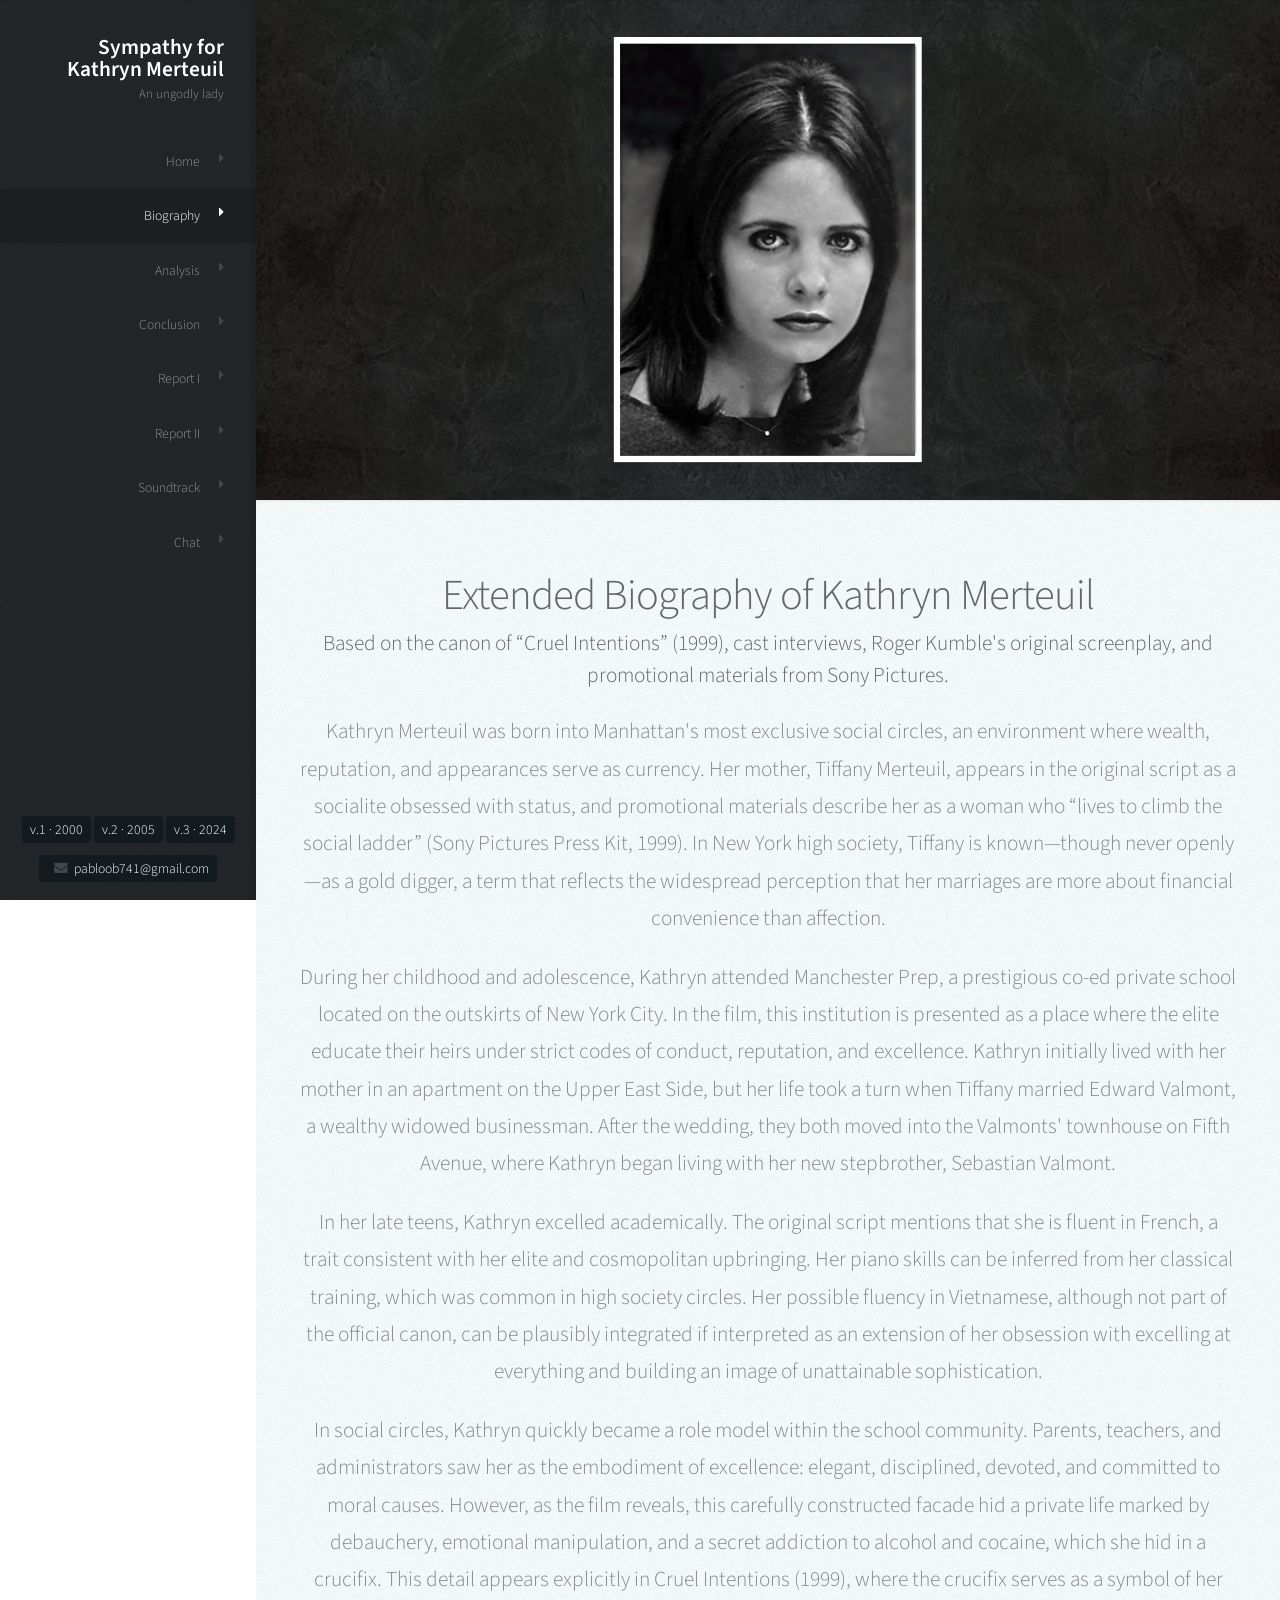
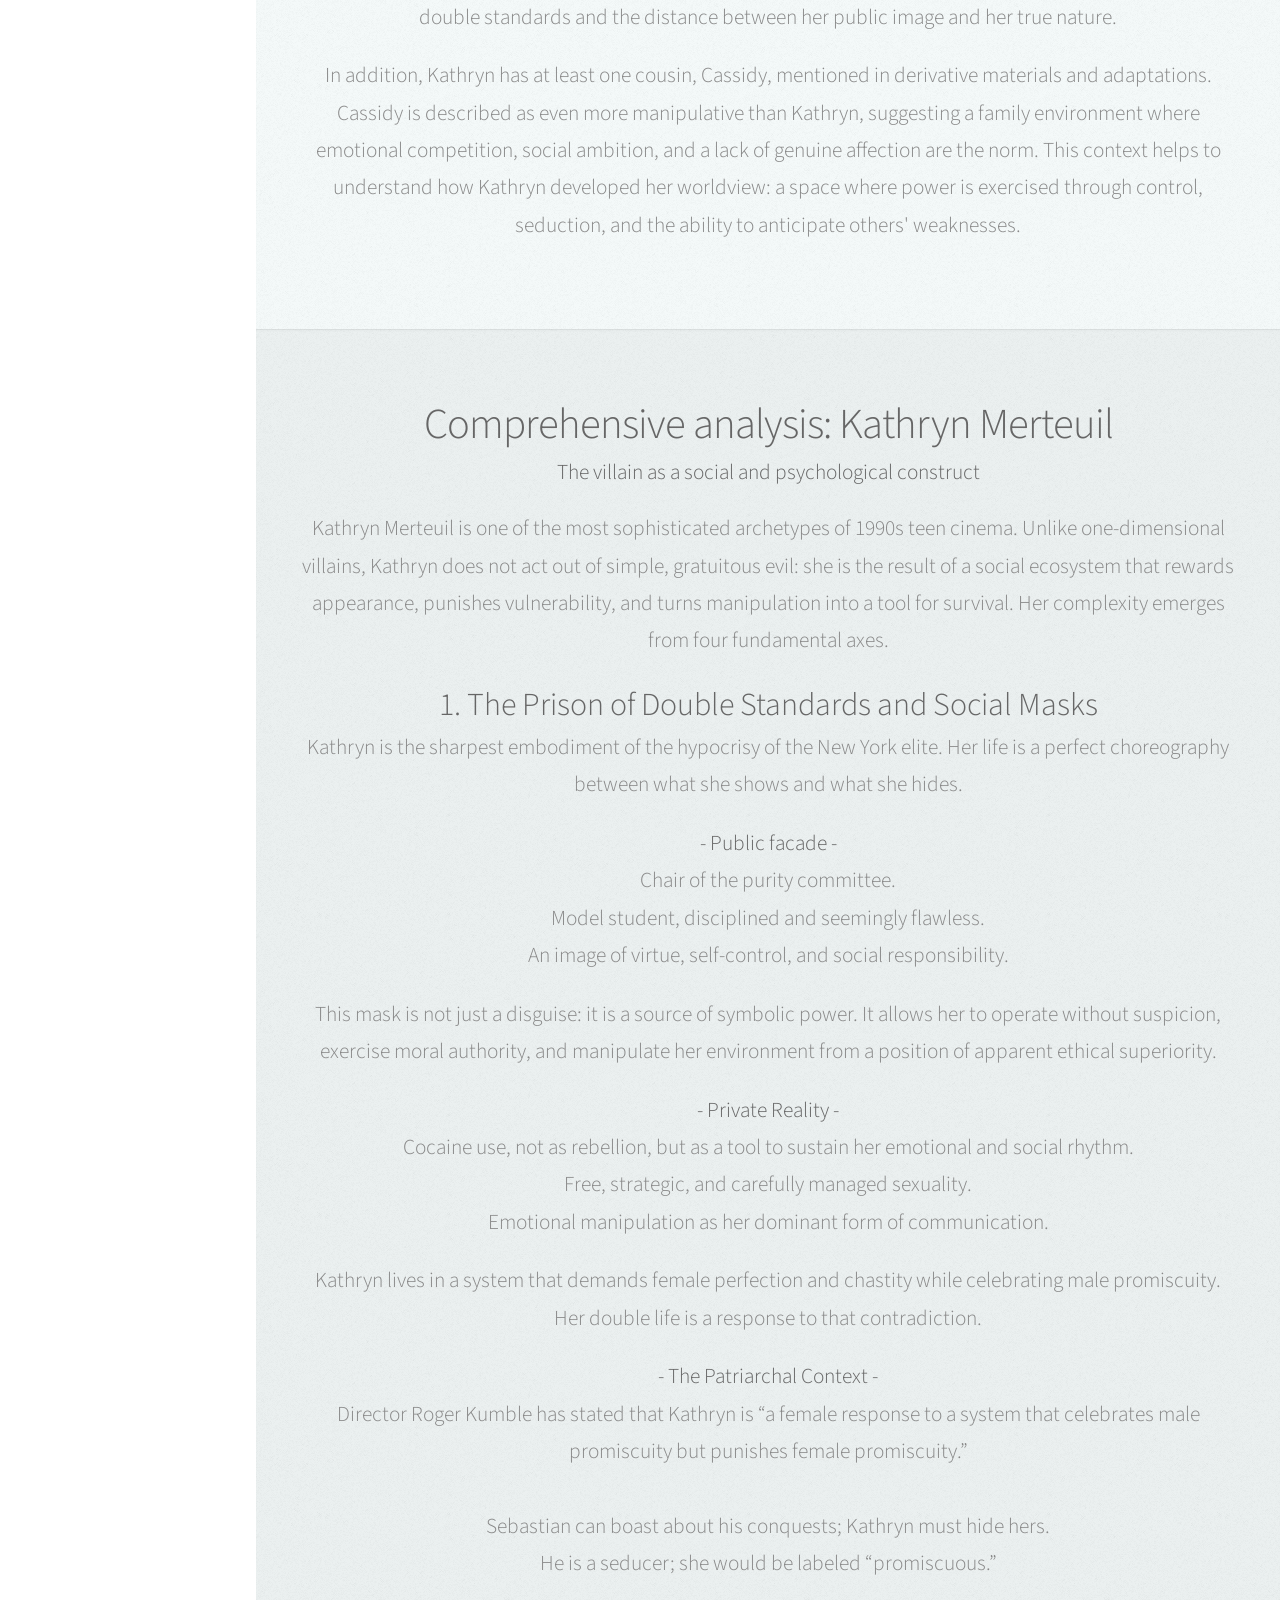
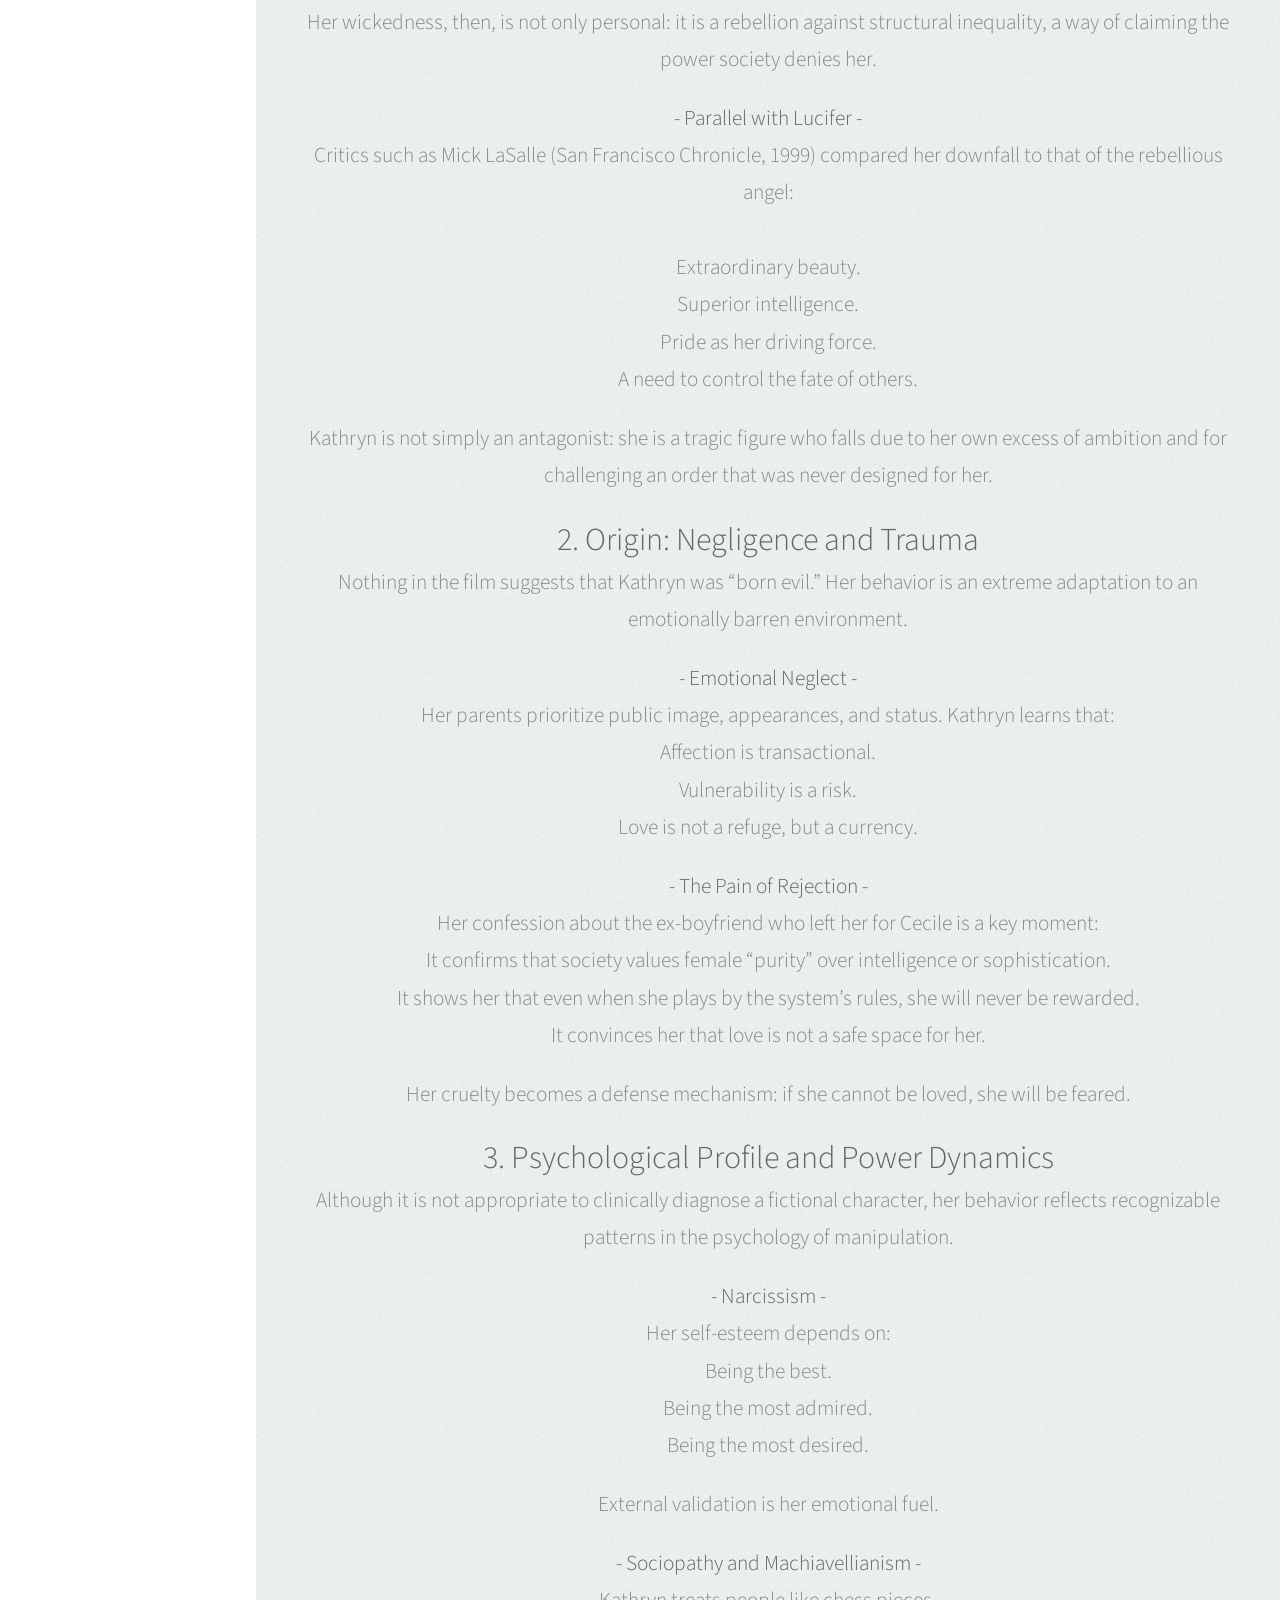
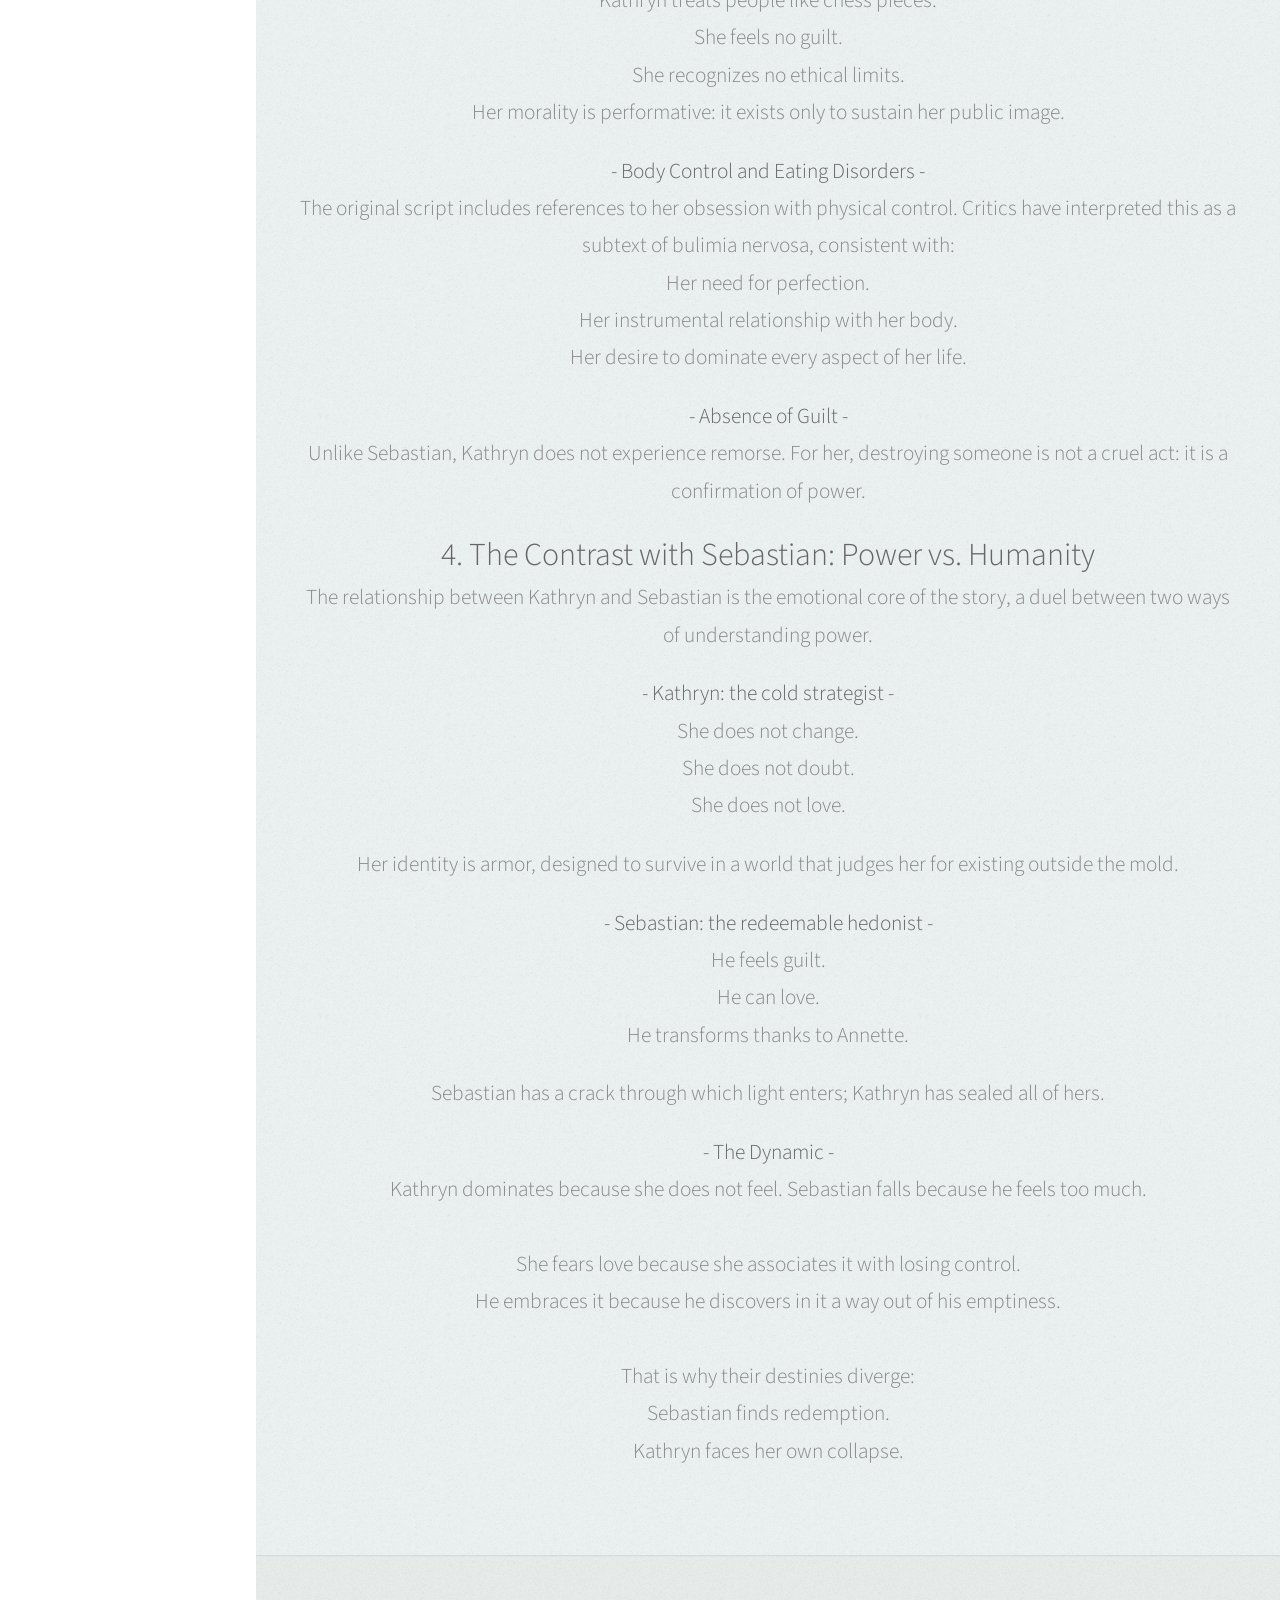
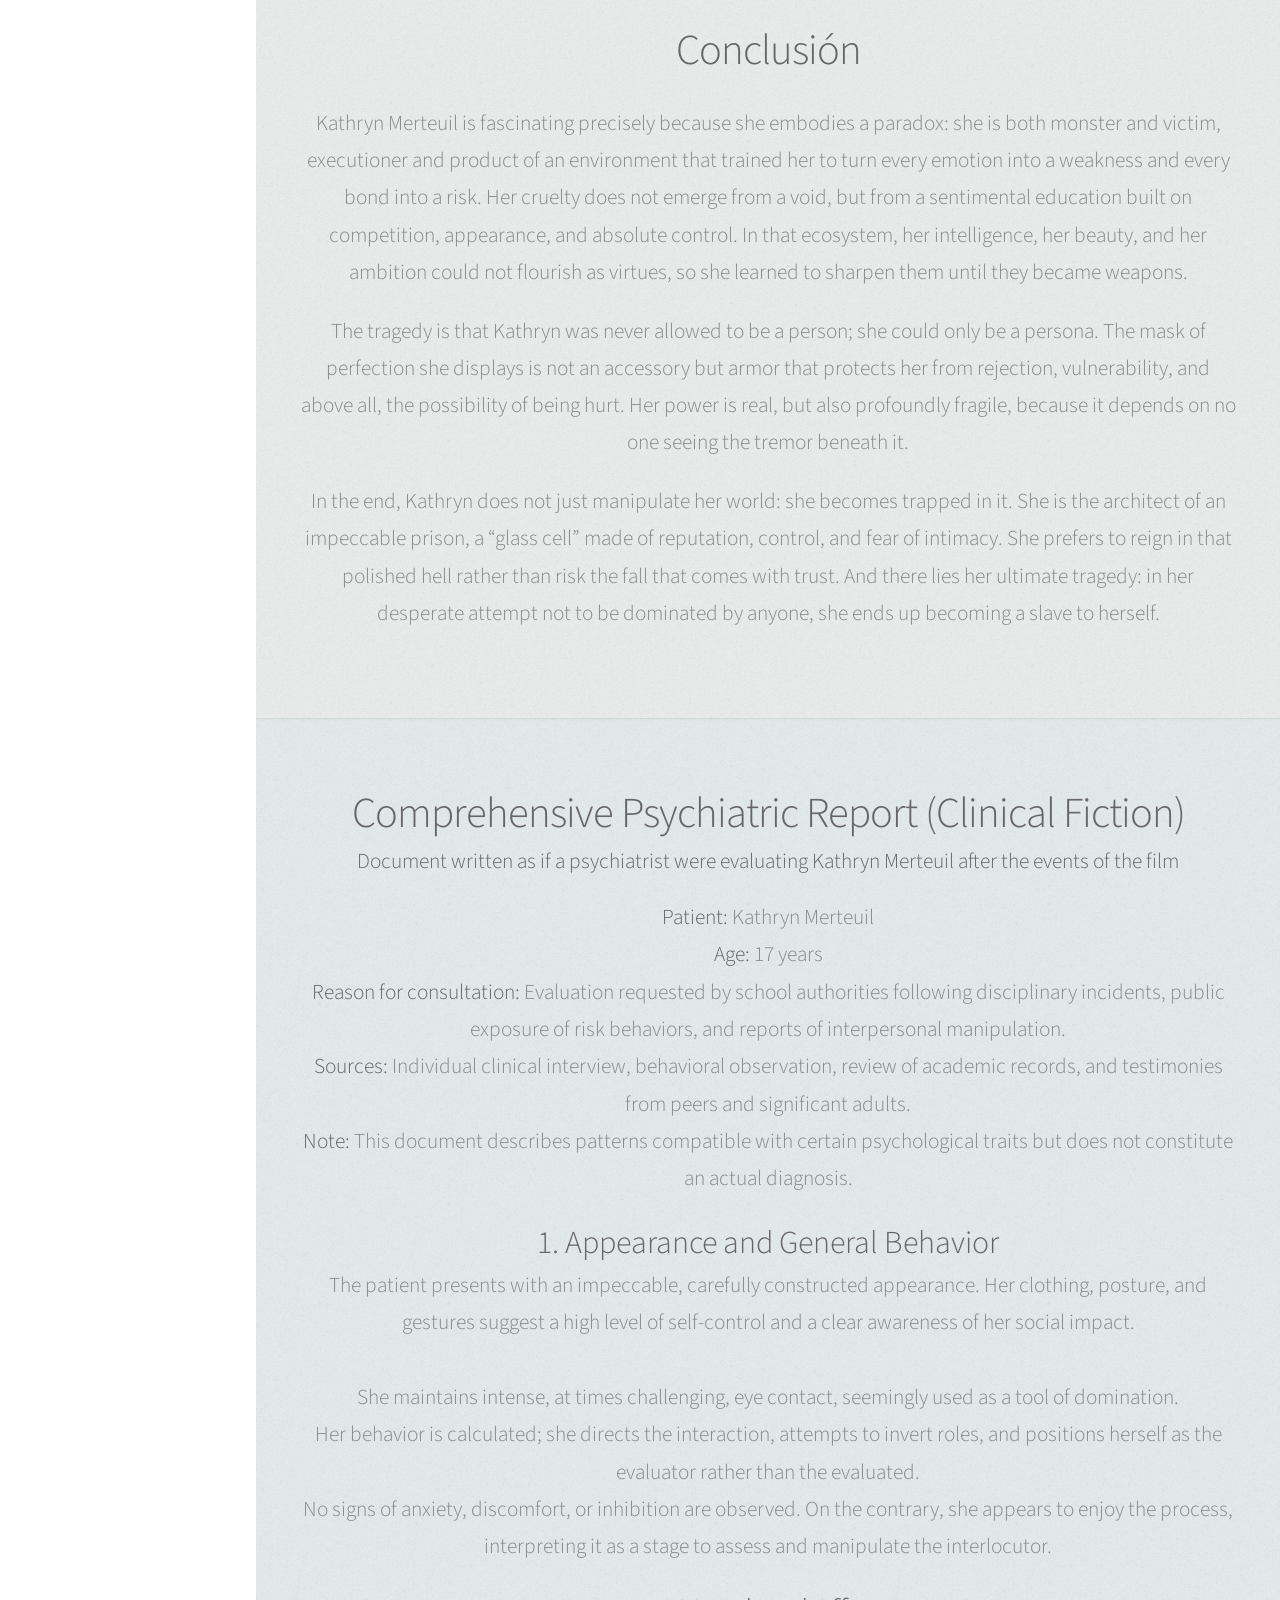
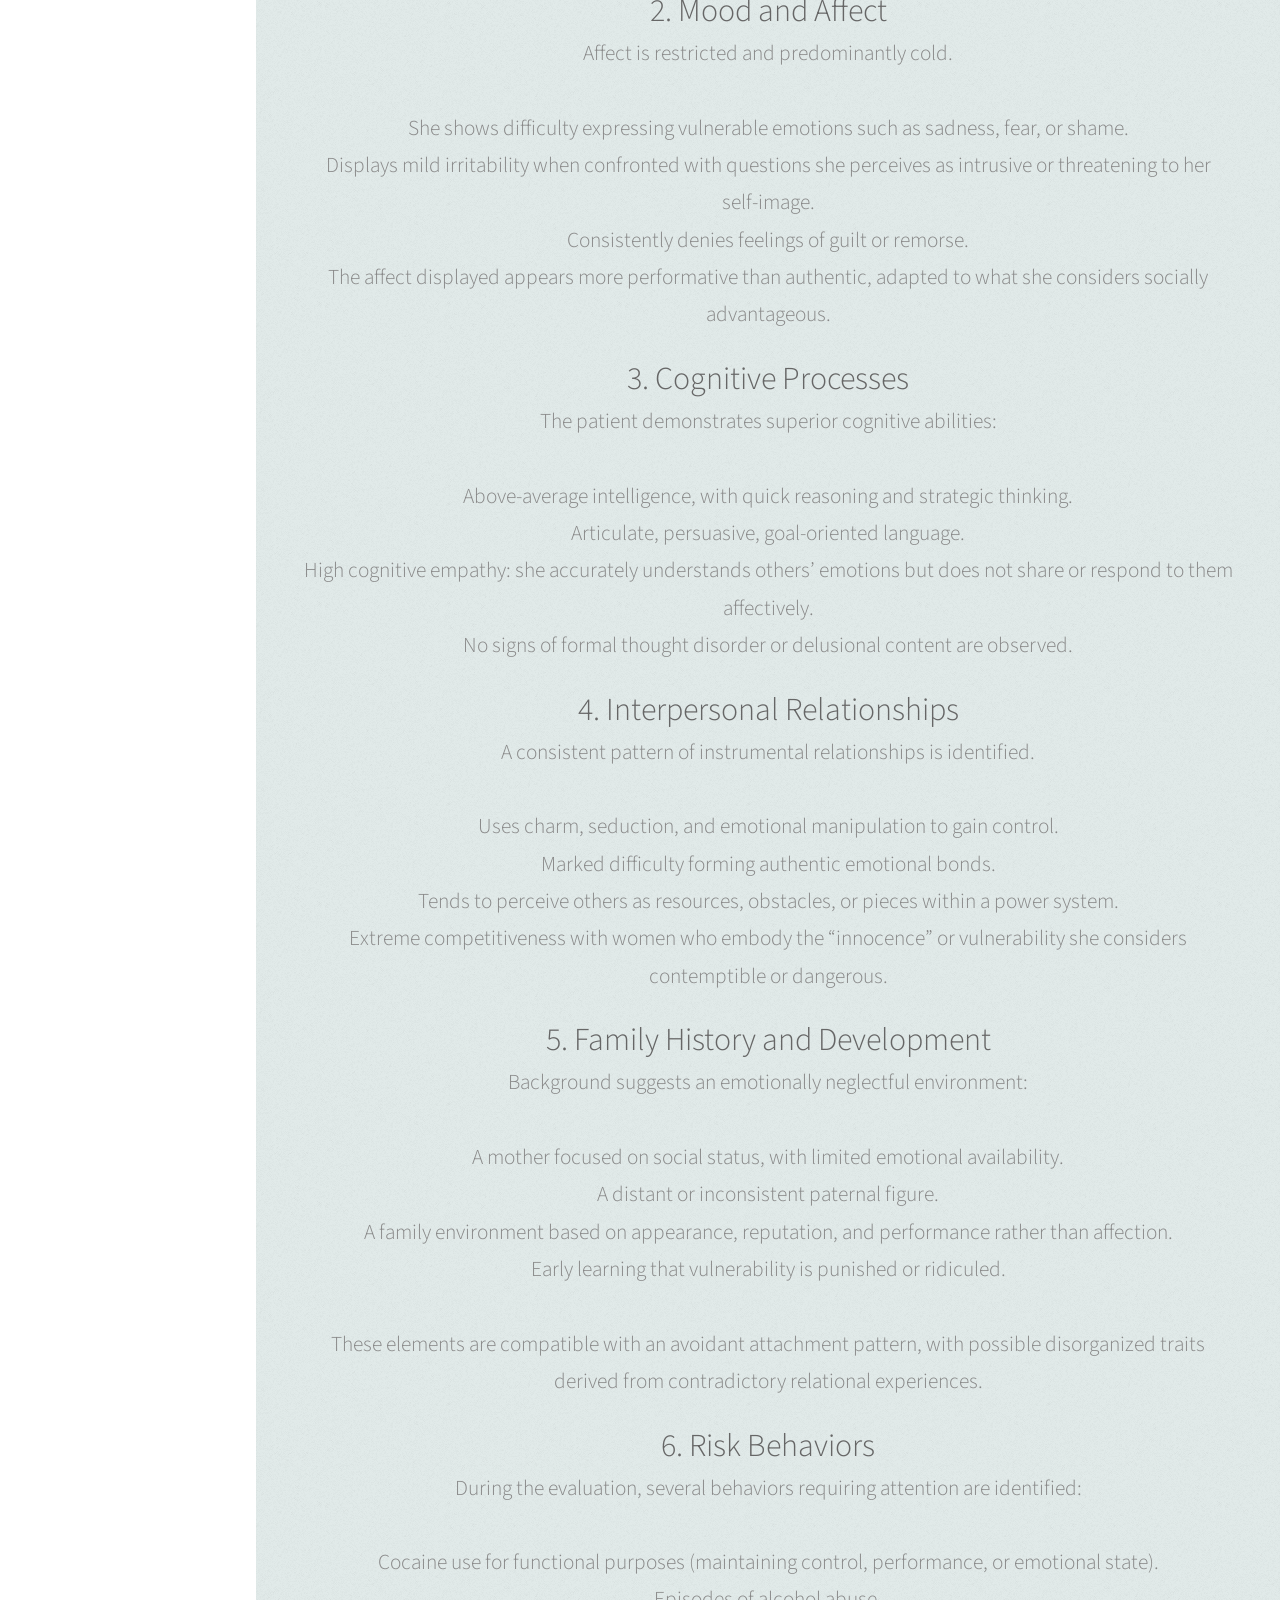
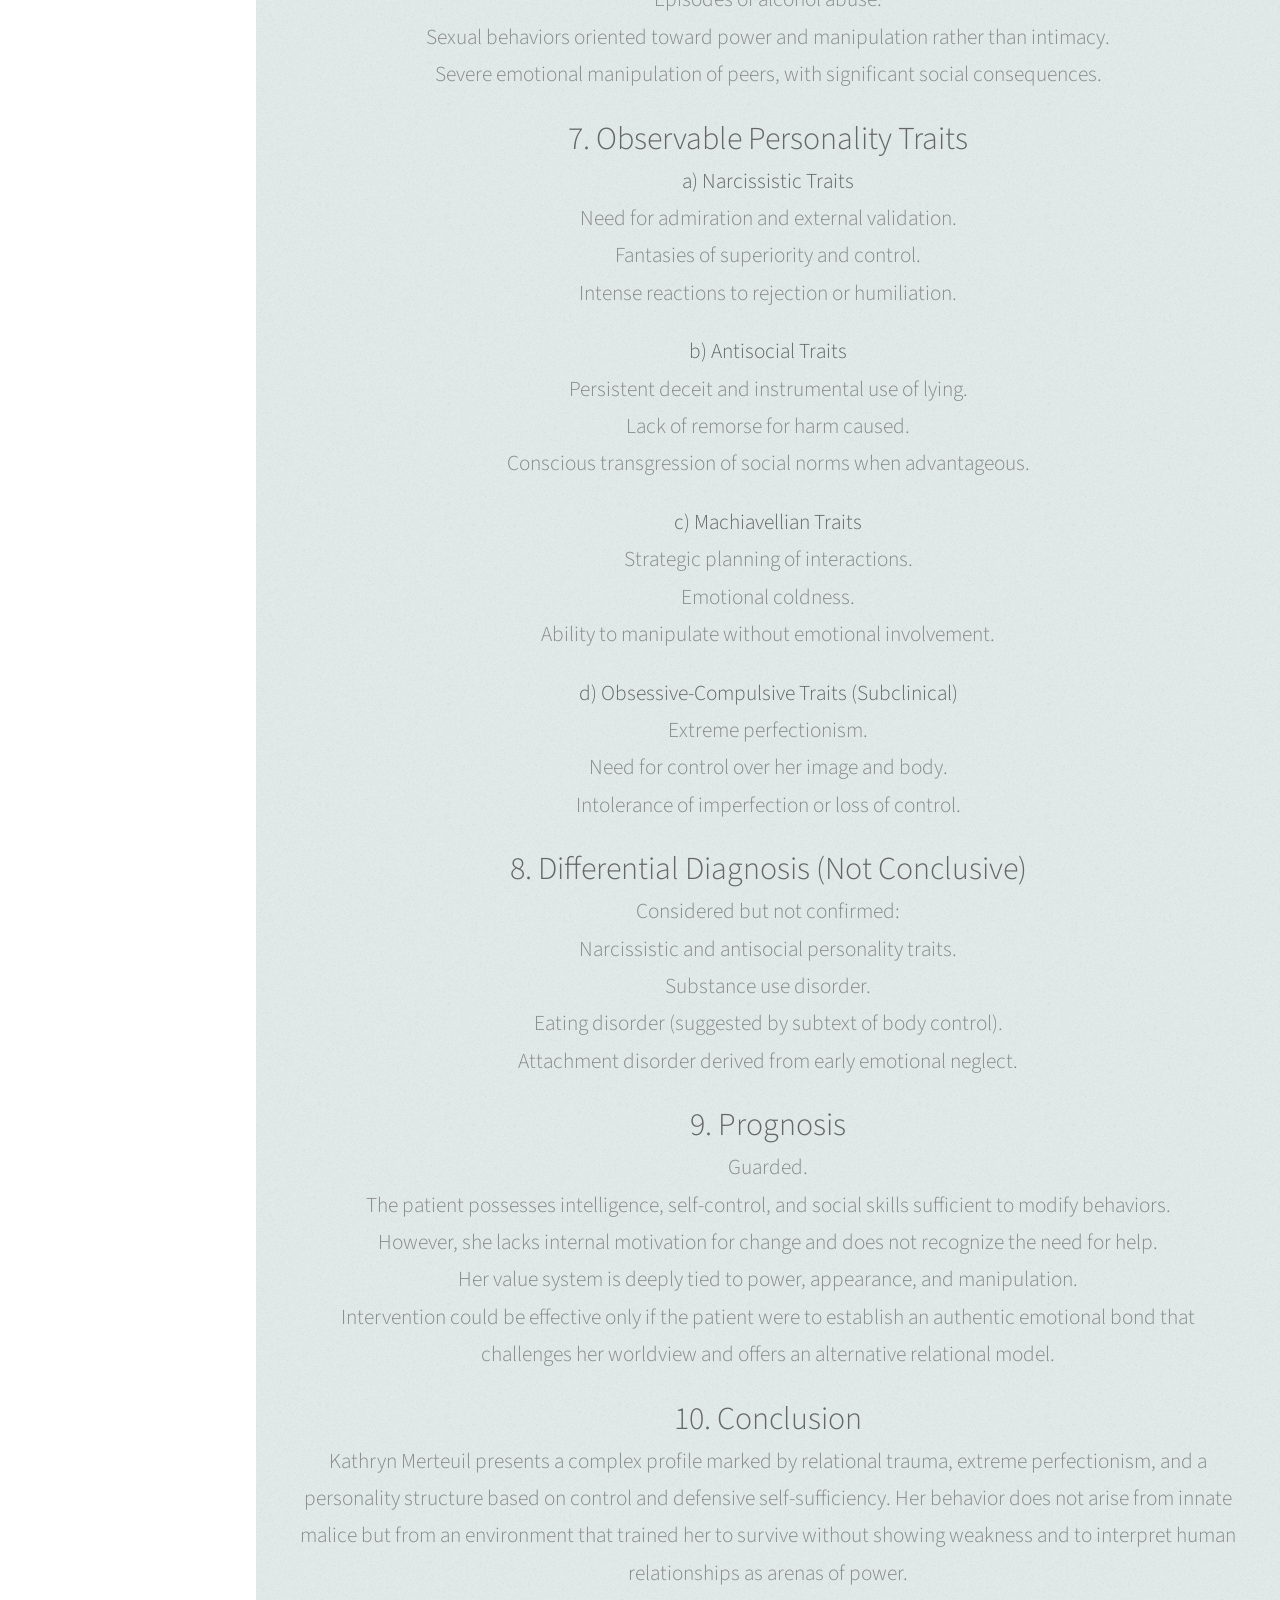
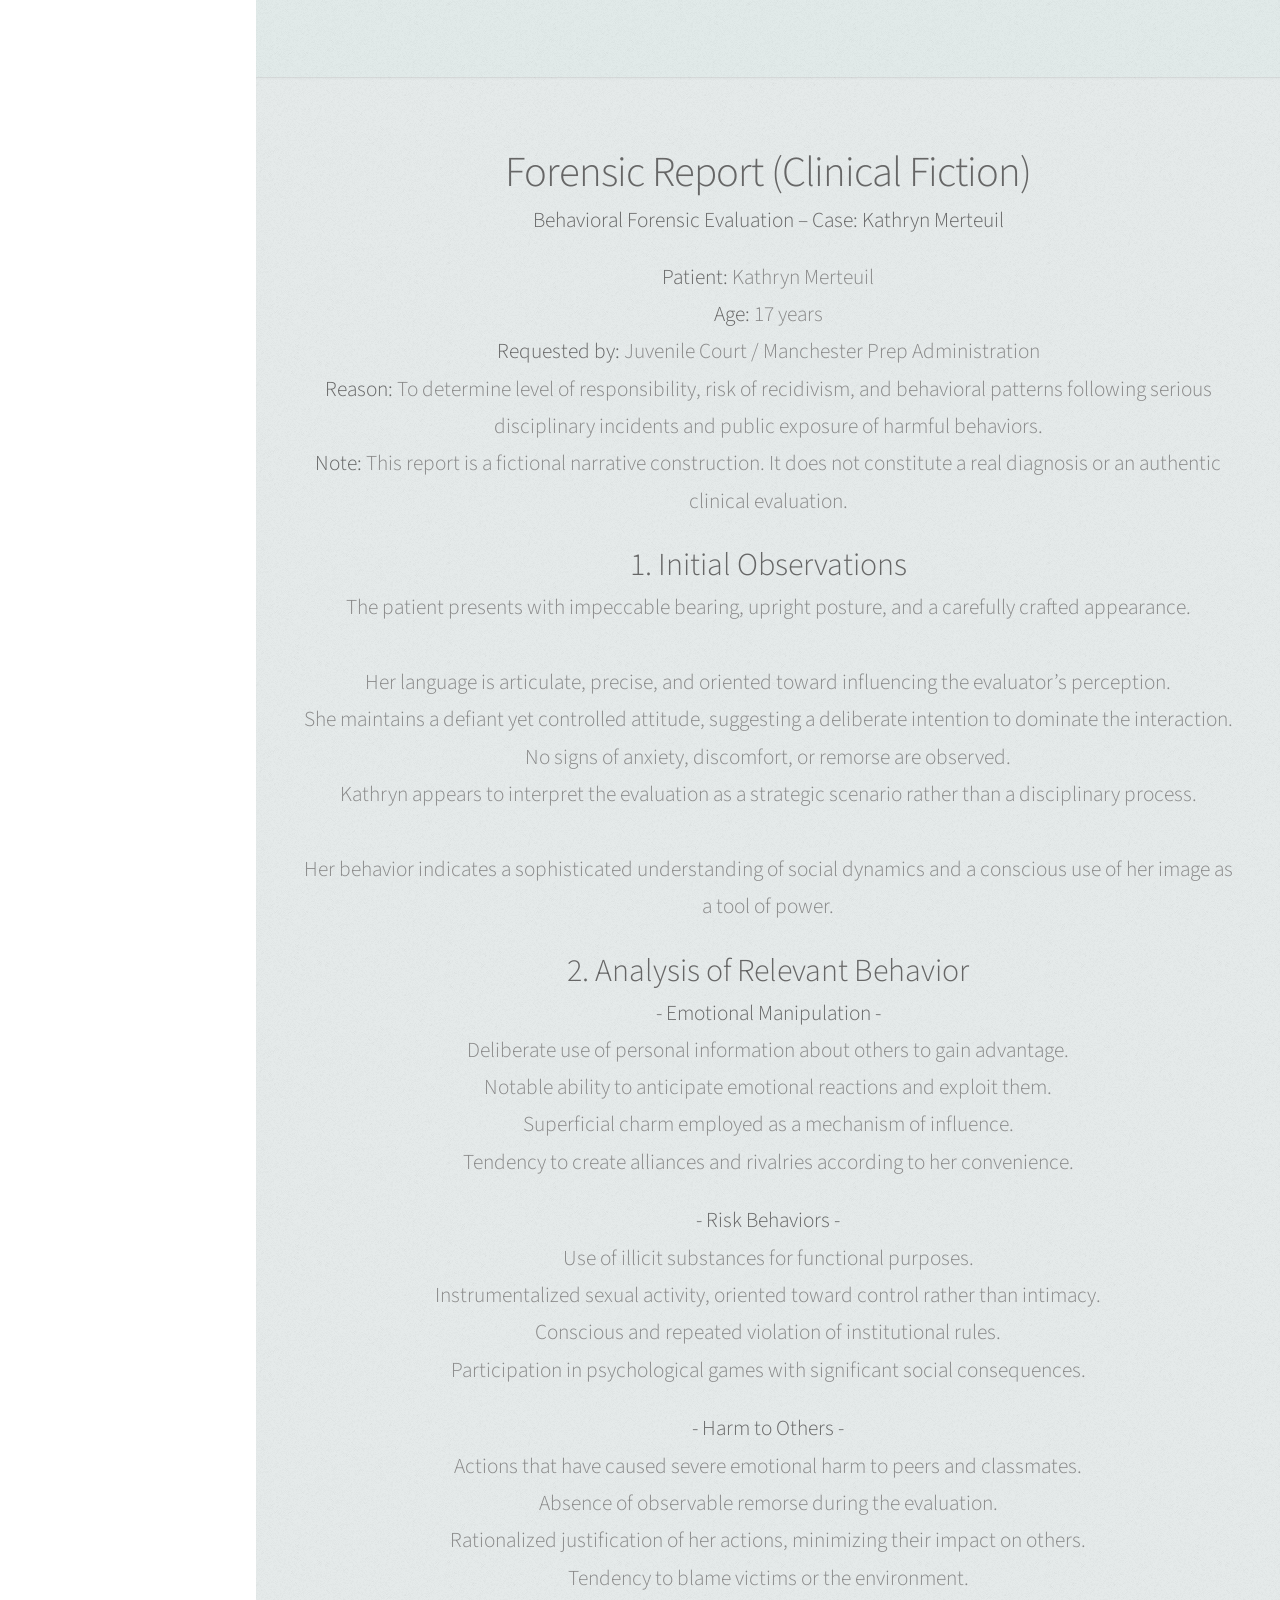
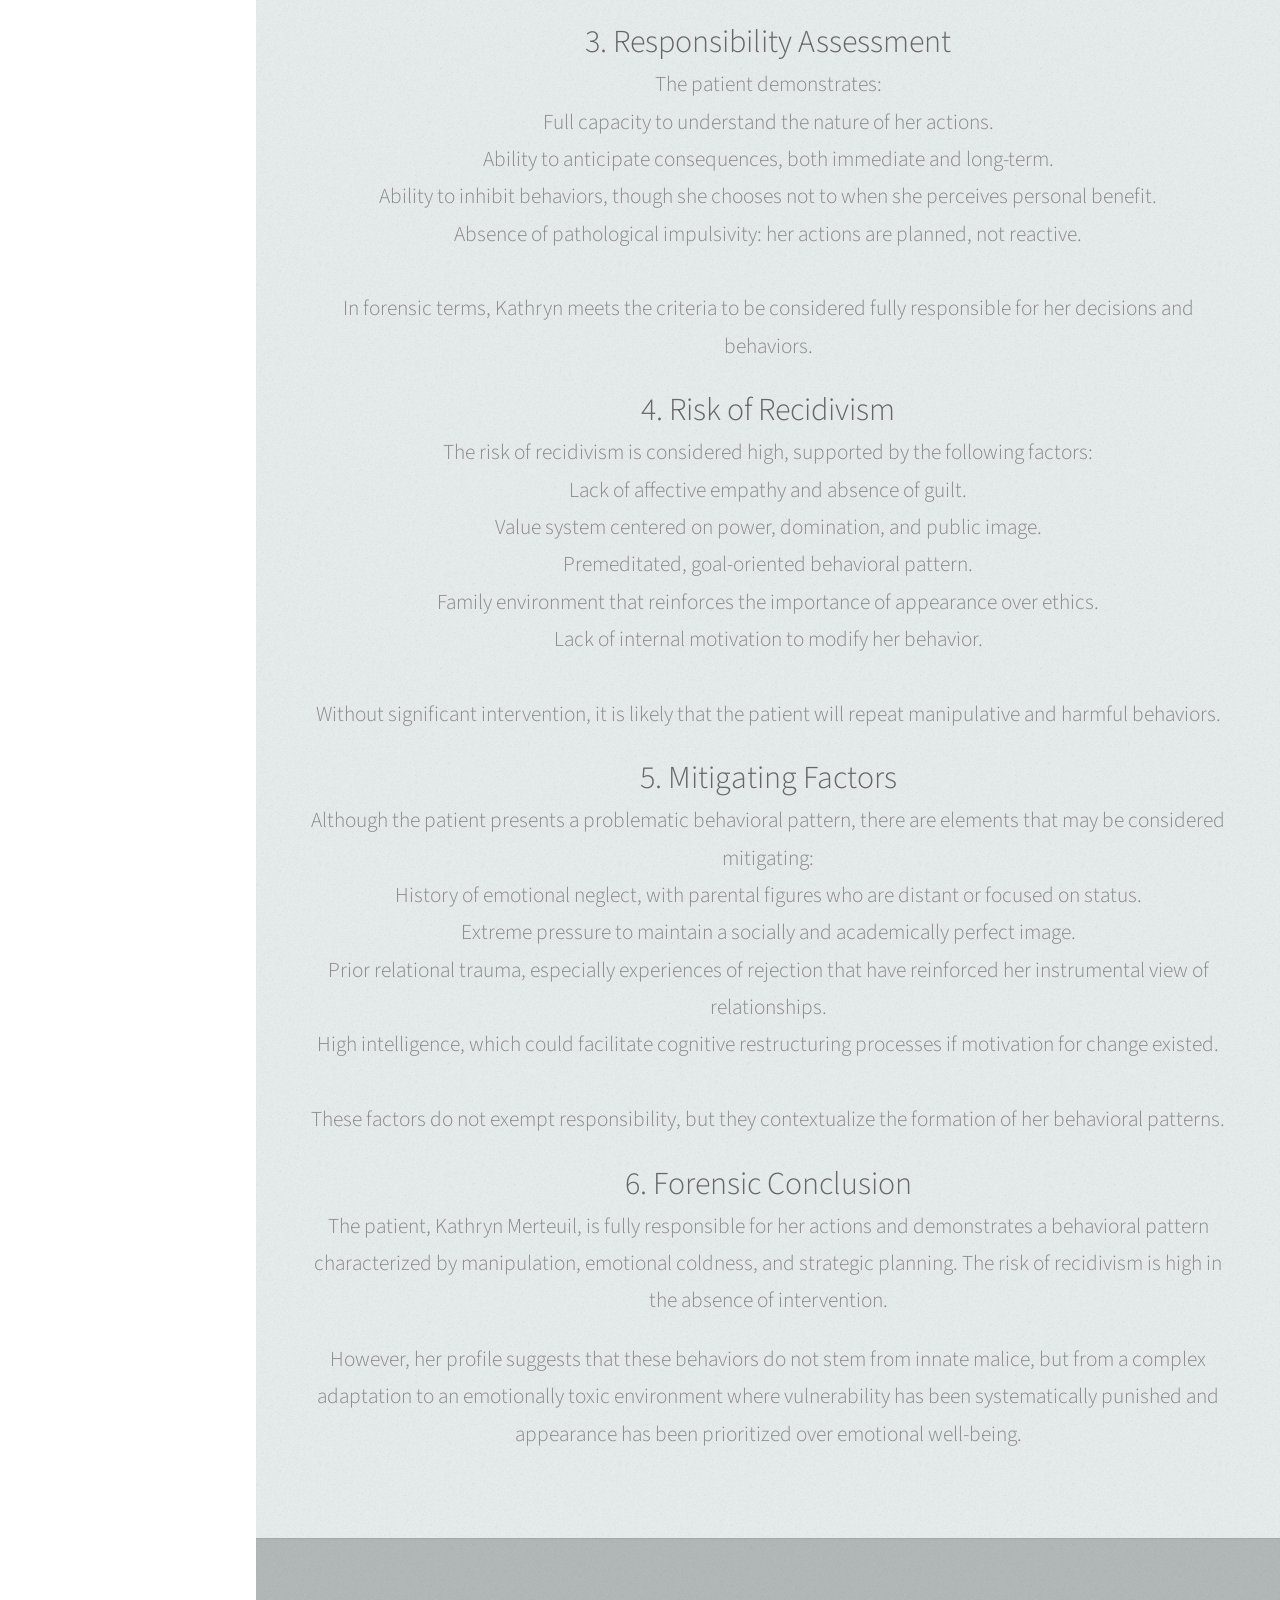
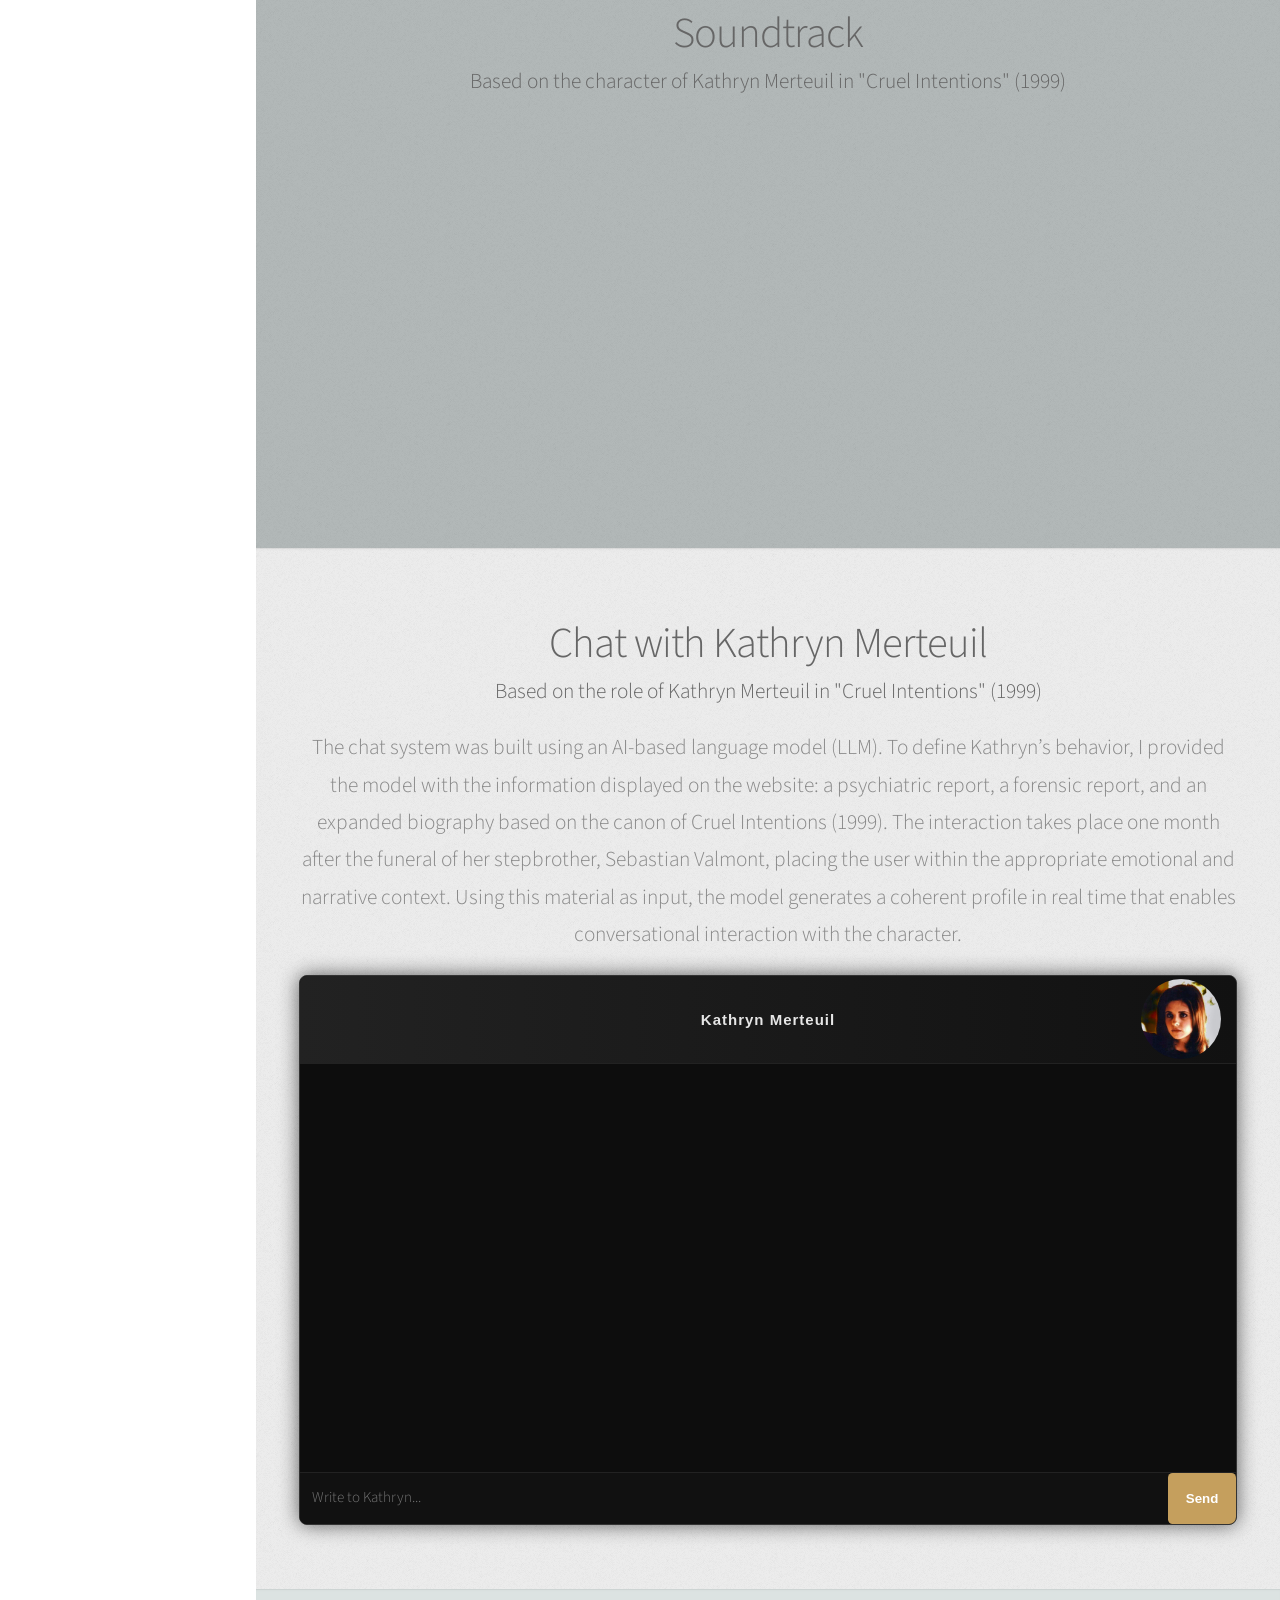
<file: index.html>
<!DOCTYPE html>
<html lang="lang-en">

	<head>
		<title>Sympathy for Kathryn Merteuil - An image of the beast</title>
<meta name="description" content="Real-time interaction inspired by Kathryn Merteuil from Cruel Intentions. Chat, personality, and immersive experience.">
<meta name="keywords" content="Kathryn Merteuil, Cruel Intentions, character, chat, roleplay, interactive experience">
		<meta charset="utf-8" />
		<meta name="viewport" content="width=device-width, initial-scale=1, user-scalable=no" />
		<link rel="stylesheet" href="assets/css/main.css" />
	</head>
	<body class="is-preload">

		<!-- Header -->
			<div id="header">

				<div class="top">

					<!-- Logo -->
						<div id="logo">
							<h1 id="title">Sympathy for Kathryn Merteuil</h1>
							<p>An ungodly lady</p>
						</div>


			
					<!-- Nav -->
						<nav id="nav">
							<ul>
								<li><a href="#top" id="top-link"><span class="icon solid fa-caret-right">Home</span></a></li>
								<li><a href="#bio" id="bio-link"><span class="icon solid fa-caret-right">Biography</span></a></li>
								<li><a href="#analisis" id="analisis-link"><span class="icon solid fa-caret-right">Analysis</span></a></li>
								<li><a href="#conclusion" id="conclusion-link"><span class="icon solid fa-caret-right">Conclusion</span></a></li>
								<li><a href="#informe1" id="informe1-link"><span class="icon solid fa-caret-right">Report I</span></a></li>
								<li><a href="#informes" id="informes-link"><span class="icon solid fa-caret-right">Report II</span></a></li>
								<li><a href="#musica" id="informes-musica"><span class="icon solid fa-caret-right">Soundtrack</span></a></li>
								<li><a href="#chat" id="informes-chat"><span class="icon solid fa-caret-right">Chat</span></a></li>
							</ul>
						</nav>

				</div>

				<div class="bottom" style="font-size: 16px;">

					<!-- Social Icons -->
						<ul class="icons">
							<!--
							<li><a href="#" class="icon brands fa-twitter"><span class="label">Twitter</span></a></li>
							<li><a href="#" class="icon brands fa-facebook-f"><span class="label">Facebook</span></a></li>
							<li><a href="#" class="icon brands fa-github"><span class="label">Github</span></a></li>
							<li><a href="#" class="icon brands fa-dribbble"><span class="label">Dribbble</span></a></li>
-->
<div class="versions">
  <span class="badge" style="background:#141b1f; padding:4px 8px; border-radius:4px; font-size:0.85rem; color:#fff;">v.1 · 2000</span>
  <span class="badge" style="background:#141b1f; padding:4px 8px; border-radius:4px; font-size:0.85rem; color:#fff;">v.2 · 2005</span>
  <span class="badge" style="background:#141b1f; padding:4px 8px; border-radius:4px; font-size:0.85rem; color:#fff;">v.3 · 2024</span>
</div>

<div class="versions">
  <span class="badge" style="background:#141b1f; padding:4px 8px; border-radius:4px; font-size:0.85rem; color:#fff;">
	  <a href="#" class="icon solid fa-envelope"><span class="label">Email</span></a>pabloob741@gmail.com
  </span>
</div>						
							
						</ul>

				</div>

			</div>

		<!-- Main -->
			<div id="main">

				<!-- Intro -->
					<section id="top" class="one dark cover">
						
						<div class="container">

							<header>
								<h2 class="alt"></h2>

								<p></p>
							</header>

							<footer>
								
							</footer>

						</div>
					</section>

				<!-- bio -->
					<section id="bio" class="two">
						<div class="container">

							<header>
								<h2>Extended Biography of Kathryn Merteuil</h2>
								<h4>Based on the canon of “Cruel Intentions” (1999), cast interviews, Roger Kumble's original screenplay, and promotional materials from Sony Pictures.</h4>
							</header>

<p>Kathryn Merteuil was born into Manhattan's most exclusive social circles, an environment where wealth, reputation, and appearances serve as currency. Her mother, Tiffany Merteuil, appears in the original script as a socialite obsessed with status, and promotional materials describe her as a woman who “lives to climb the social ladder” (Sony Pictures Press Kit, 1999). In New York high society, Tiffany is known—though never openly—as a gold digger, a term that reflects the widespread perception that her marriages are more about financial convenience than affection.</p>
<p>During her childhood and adolescence, Kathryn attended Manchester Prep, a prestigious co-ed private school located on the outskirts of New York City. In the film, this institution is presented as a place where the elite educate their heirs under strict codes of conduct, reputation, and excellence. Kathryn initially lived with her mother in an apartment on the Upper East Side, but her life took a turn when Tiffany married Edward Valmont, a wealthy widowed businessman. After the wedding, they both moved into the Valmonts' townhouse on Fifth Avenue, where Kathryn began living with her new stepbrother, Sebastian Valmont.</p>
<p>In her late teens, Kathryn excelled academically. The original script mentions that she is fluent in French, a trait consistent with her elite and cosmopolitan upbringing. Her piano skills can be inferred from her classical training, which was common in high society circles. Her possible fluency in Vietnamese, although not part of the official canon, can be plausibly integrated if interpreted as an extension of her obsession with excelling at everything and building an image of unattainable sophistication.</p>
<p>In social circles, Kathryn quickly became a role model within the school community. Parents, teachers, and administrators saw her as the embodiment of excellence: elegant, disciplined, devoted, and committed to moral causes. However, as the film reveals, this carefully constructed facade hid a private life marked by debauchery, emotional manipulation, and a secret addiction to alcohol and cocaine, which she hid in a crucifix. This detail appears explicitly in Cruel Intentions (1999), where the crucifix serves as a symbol of her double standards and the distance between her public image and her true nature.</p>
<p>In addition, Kathryn has at least one cousin, Cassidy, mentioned in derivative materials and adaptations. Cassidy is described as even more manipulative than Kathryn, suggesting a family environment where emotional competition, social ambition, and a lack of genuine affection are the norm. This context helps to understand how Kathryn developed her worldview: a space where power is exercised through control, seduction, and the ability to anticipate others' weaknesses.</p>


						</div>
					</section>

				<!-- analisis -->
					<section id="analisis" class="three">
						<div class="container">

							<header>
								<h2>Comprehensive analysis: Kathryn Merteuil</h2>
								<h4>The villain as a social and psychological construct</h4>
							</header>


							<p>Kathryn Merteuil is one of the most sophisticated archetypes of 1990s teen cinema. Unlike one-dimensional villains, Kathryn does not act out of simple, gratuitous evil: she is the result of a social ecosystem that rewards appearance, punishes vulnerability, and turns manipulation into a tool for survival. Her complexity emerges from four fundamental axes.</p>
							
							<h3>1. The Prison of Double Standards and Social Masks</h3>
							
							<p>Kathryn is the sharpest embodiment of the hypocrisy of the New York elite. Her life is a perfect choreography between what she shows and what she hides.</p>
							<p>
								<b>- Public facade -</b>
<br>Chair of the purity committee.  
<br>Model student, disciplined and seemingly flawless.
<br>An image of virtue, self‑control, and social responsibility.
<p>This mask is not just a disguise: it is a source of symbolic power. It allows her to operate without suspicion, exercise moral authority, and manipulate her environment from a position of apparent ethical superiority.</p>

<p>
	<b>- Private Reality -</b>
<br>Cocaine use, not as rebellion, but as a tool to sustain her emotional and social rhythm.
<br>Free, strategic, and carefully managed sexuality.
<br>Emotional manipulation as her dominant form of communication.
	<p>Kathryn lives in a system that demands female perfection and chastity while celebrating male promiscuity. Her double life is a response to that contradiction.</p>


<p>
<b>- The Patriarchal Context -</b>
<br>Director Roger Kumble has stated that Kathryn is “a female response to a system that celebrates male promiscuity but punishes female promiscuity.”
<br>
<br>Sebastian can boast about his conquests; Kathryn must hide hers.
<br>He is a seducer; she would be labeled “promiscuous.”
<p>Her wickedness, then, is not only personal: it is a rebellion against structural inequality, a way of claiming the power society denies her.</p>


<p>
	<b>- Parallel with Lucifer -</b>
<br>Critics such as Mick LaSalle (San Francisco Chronicle, 1999) compared her downfall to that of the rebellious angel:
<br>
<br>Extraordinary beauty.
<br>Superior intelligence.
<br>Pride as her driving force.
<br>A need to control the fate of others.
	<p>Kathryn is not simply an antagonist: she is a tragic figure who falls due to her own excess of ambition and for challenging an order that was never designed for her.</p>


<h3>2. Origin: Negligence and Trauma</h3>

<p>Nothing in the film suggests that Kathryn was “born evil.” Her behavior is an extreme adaptation to an emotionally barren environment.</p>

<p>
	<b>- Emotional Neglect -</b>
<br>Her parents prioritize public image, appearances, and status. Kathryn learns that:
<br>Affection is transactional.
<br>Vulnerability is a risk.
<br>Love is not a refuge, but a currency.
</p>

<p>
	<b>- The Pain of Rejection -</b>
<br>Her confession about the ex‑boyfriend who left her for Cecile is a key moment:
<br>It confirms that society values female “purity” over intelligence or sophistication.
<br>It shows her that even when she plays by the system’s rules, she will never be rewarded.
<br>It convinces her that love is not a safe space for her.
	<p>Her cruelty becomes a defense mechanism: if she cannot be loved, she will be feared.</p>


<h3>3. Psychological Profile and Power Dynamics</h3>

<p>Although it is not appropriate to clinically diagnose a fictional character, her behavior reflects recognizable patterns in the psychology of manipulation.</p>

<p>
<b>- Narcissism -</b>
<br>Her self‑esteem depends on:
<br>Being the best.
<br>Being the most admired.
<br>Being the most desired.
	<p>External validation is her emotional fuel.</p>


<p>
<b>- Sociopathy and Machiavellianism -</b>
<br>Kathryn treats people like chess pieces.
<br>She feels no guilt.
<br>She recognizes no ethical limits.
<br>Her morality is performative: it exists only to sustain her public image.
</p>

<p>
<b>- Body Control and Eating Disorders -</b>
<br>The original script includes references to her obsession with physical control.
Critics have interpreted this as a subtext of bulimia nervosa, consistent with:
<br>Her need for perfection.
<br>Her instrumental relationship with her body.
<br>Her desire to dominate every aspect of her life.
</p>

<p>
<b>- Absence of Guilt -</b>
<br>Unlike Sebastian, Kathryn does not experience remorse.
For her, destroying someone is not a cruel act: it is a confirmation of power.
</p>

<h3>4. The Contrast with Sebastian: Power vs. Humanity</h3>

<p>The relationship between Kathryn and Sebastian is the emotional core of the story, a duel between two ways of understanding power.</p>

<p>
<b>- Kathryn: the cold strategist -</b>
<br>She does not change.
<br>She does not doubt.
<br>She does not love.
<p>Her identity is armor, designed to survive in a world that judges her for existing outside the mold.</p>


<p>
<b>- Sebastian: the redeemable hedonist -</b>
<br>He feels guilt.
<br>He can love.
<br>He transforms thanks to Annette.
<p>Sebastian has a crack through which light enters; Kathryn has sealed all of hers.</p>


<p>
<b>- The Dynamic -</b>
<br>Kathryn dominates because she does not feel. Sebastian falls because he feels too much.
<br>
<br>She fears love because she associates it with losing control.
<br>He embraces it because he discovers in it a way out of his emptiness.
<br>
<br>That is why their destinies diverge:
<br>Sebastian finds redemption.
<br>Kathryn faces her own collapse.
</p>
						

						</div>
					</section>

				<!-- conclusion -->
					<section id="conclusion" class="four">
						<div class="container">

							<header>
								<h2>Conclusión</h2>
							</header>
							
							
							<p>Kathryn Merteuil is fascinating precisely because she embodies a paradox: she is both monster and victim, executioner and product of an environment that trained her to turn every emotion into a weakness and every bond into a risk. Her cruelty does not emerge from a void, but from a sentimental education built on competition, appearance, and absolute control. In that ecosystem, her intelligence, her beauty, and her ambition could not flourish as virtues, so she learned to sharpen them until they became weapons.</p>
<p>The tragedy is that Kathryn was never allowed to be a person; she could only be a persona. The mask of perfection she displays is not an accessory but armor that protects her from rejection, vulnerability, and above all, the possibility of being hurt. Her power is real, but also profoundly fragile, because it depends on no one seeing the tremor beneath it.</p>
<p>In the end, Kathryn does not just manipulate her world: she becomes trapped in it. She is the architect of an impeccable prison, a “glass cell” made of reputation, control, and fear of intimacy. She prefers to reign in that polished hell rather than risk the fall that comes with trust. And there lies her ultimate tragedy: in her desperate attempt not to be dominated by anyone, she ends up becoming a slave to herself.</p>


						</div>
					</section>
				
				
				
						<!-- informe1 -->
					<section id="informe1" class="five">
						<div class="container">

<header>
	<h2>Comprehensive Psychiatric Report (Clinical Fiction)</h2>
	<h4>Document written as if a psychiatrist were evaluating Kathryn Merteuil after the events of the film</h4>
</header>

<p>
<b>Patient:</b> Kathryn Merteuil  
<br><b>Age:</b> 17 years  
<br><b>Reason for consultation:</b> Evaluation requested by school authorities following disciplinary incidents, public exposure of risk behaviors, and reports of interpersonal manipulation.  
<br><b>Sources:</b> Individual clinical interview, behavioral observation, review of academic records, and testimonies from peers and significant adults.  
<br><b>Note:</b> This document describes patterns compatible with certain psychological traits but does not constitute an actual diagnosis.
</p>

<h3>1. Appearance and General Behavior</h3>
<p>
The patient presents with an impeccable, carefully constructed appearance. Her clothing, posture, and gestures suggest a high level of self‑control and a clear awareness of her social impact.
<br><br>
She maintains intense, at times challenging, eye contact, seemingly used as a tool of domination.
<br>Her behavior is calculated; she directs the interaction, attempts to invert roles, and positions herself as the evaluator rather than the evaluated.
<br>No signs of anxiety, discomfort, or inhibition are observed. On the contrary, she appears to enjoy the process, interpreting it as a stage to assess and manipulate the interlocutor.
</p>

<h3>2. Mood and Affect</h3>
<p>
Affect is restricted and predominantly cold.
<br><br>
She shows difficulty expressing vulnerable emotions such as sadness, fear, or shame.
<br>Displays mild irritability when confronted with questions she perceives as intrusive or threatening to her self‑image.
<br>Consistently denies feelings of guilt or remorse.
<br>The affect displayed appears more performative than authentic, adapted to what she considers socially advantageous.
</p>

<h3>3. Cognitive Processes</h3>
<p>
The patient demonstrates superior cognitive abilities:
<br><br>
Above‑average intelligence, with quick reasoning and strategic thinking.
<br>Articulate, persuasive, goal‑oriented language.
<br>High cognitive empathy: she accurately understands others’ emotions but does not share or respond to them affectively.
<br>No signs of formal thought disorder or delusional content are observed.
</p>

<h3>4. Interpersonal Relationships</h3>
<p>
A consistent pattern of instrumental relationships is identified.
<br><br>
Uses charm, seduction, and emotional manipulation to gain control.
<br>Marked difficulty forming authentic emotional bonds.
<br>Tends to perceive others as resources, obstacles, or pieces within a power system.
<br>Extreme competitiveness with women who embody the “innocence” or vulnerability she considers contemptible or dangerous.
</p>

<h3>5. Family History and Development</h3>
<p>
Background suggests an emotionally neglectful environment:
<br><br>
A mother focused on social status, with limited emotional availability.
<br>A distant or inconsistent paternal figure.
<br>A family environment based on appearance, reputation, and performance rather than affection.
<br>Early learning that vulnerability is punished or ridiculed.
<br><br>
These elements are compatible with an avoidant attachment pattern, with possible disorganized traits derived from contradictory relational experiences.
</p>

<h3>6. Risk Behaviors</h3>
<p>
During the evaluation, several behaviors requiring attention are identified:
<br><br>
Cocaine use for functional purposes (maintaining control, performance, or emotional state).
<br>Episodes of alcohol abuse.
<br>Sexual behaviors oriented toward power and manipulation rather than intimacy.
<br>Severe emotional manipulation of peers, with significant social consequences.
</p>

<h3>7. Observable Personality Traits</h3>

<p><b>a) Narcissistic Traits</b>
<br>Need for admiration and external validation.
<br>Fantasies of superiority and control.
<br>Intense reactions to rejection or humiliation.
</p>

<p><b>b) Antisocial Traits</b>
<br>Persistent deceit and instrumental use of lying.
<br>Lack of remorse for harm caused.
<br>Conscious transgression of social norms when advantageous.
</p>

<p><b>c) Machiavellian Traits</b>
<br>Strategic planning of interactions.
<br>Emotional coldness.
<br>Ability to manipulate without emotional involvement.
</p>

<p><b>d) Obsessive‑Compulsive Traits (Subclinical)</b>
<br>Extreme perfectionism.
<br>Need for control over her image and body.
<br>Intolerance of imperfection or loss of control.
</p>

<h3>8. Differential Diagnosis (Not Conclusive)</h3>
<p>
Considered but not confirmed:
<br>Narcissistic and antisocial personality traits.
<br>Substance use disorder.
<br>Eating disorder (suggested by subtext of body control).
<br>Attachment disorder derived from early emotional neglect.
</p>

<h3>9. Prognosis</h3>
<p>
Guarded.
<br>The patient possesses intelligence, self‑control, and social skills sufficient to modify behaviors.
<br>However, she lacks internal motivation for change and does not recognize the need for help.
<br>Her value system is deeply tied to power, appearance, and manipulation.
<br>Intervention could be effective only if the patient were to establish an authentic emotional bond that challenges her worldview and offers an alternative relational model.
</p>

<h3>10. Conclusion</h3>
<p>
Kathryn Merteuil presents a complex profile marked by relational trauma, extreme perfectionism, and a personality structure based on control and defensive self‑sufficiency. Her behavior does not arise from innate malice but from an environment that trained her to survive without showing weakness and to interpret human relationships as arenas of power.
</p>		
							
							
							
						</div>
					</section>
				
				
						<!-- informes -->
					<section id="informes" class="six">
						<div class="container">

						<header>
	<h2>Forensic Report (Clinical Fiction)</h2>
	<h4>Behavioral Forensic Evaluation – Case: Kathryn Merteuil</h4>
</header>

<p>
<b>Patient:</b> Kathryn Merteuil  
<br><b>Age:</b> 17 years  
<br><b>Requested by:</b> Juvenile Court / Manchester Prep Administration  
<br><b>Reason:</b> To determine level of responsibility, risk of recidivism, and behavioral patterns following serious disciplinary incidents and public exposure of harmful behaviors.
<br><b>Note:</b> This report is a fictional narrative construction. It does not constitute a real diagnosis or an authentic clinical evaluation.
</p>

<h3>1. Initial Observations</h3>
<p>
The patient presents with impeccable bearing, upright posture, and a carefully crafted appearance.
<br><br>
Her language is articulate, precise, and oriented toward influencing the evaluator’s perception.
<br>She maintains a defiant yet controlled attitude, suggesting a deliberate intention to dominate the interaction.
<br>No signs of anxiety, discomfort, or remorse are observed.
<br>Kathryn appears to interpret the evaluation as a strategic scenario rather than a disciplinary process.
<br><br>
Her behavior indicates a sophisticated understanding of social dynamics and a conscious use of her image as a tool of power.
</p>

<h3>2. Analysis of Relevant Behavior</h3>

<p><b>- Emotional Manipulation -</b>
<br>Deliberate use of personal information about others to gain advantage.
<br>Notable ability to anticipate emotional reactions and exploit them.
<br>Superficial charm employed as a mechanism of influence.
<br>Tendency to create alliances and rivalries according to her convenience.
</p>

<p>
<b>- Risk Behaviors -</b>
<br>Use of illicit substances for functional purposes.
<br>Instrumentalized sexual activity, oriented toward control rather than intimacy.
<br>Conscious and repeated violation of institutional rules.
<br>Participation in psychological games with significant social consequences.
</p>

<p>
<b>- Harm to Others -</b>
<br>Actions that have caused severe emotional harm to peers and classmates.
<br>Absence of observable remorse during the evaluation.
<br>Rationalized justification of her actions, minimizing their impact on others.
<br>Tendency to blame victims or the environment.
</p>

<h3>3. Responsibility Assessment</h3>
<p>
The patient demonstrates:
<br>Full capacity to understand the nature of her actions.
<br>Ability to anticipate consequences, both immediate and long‑term.
<br>Ability to inhibit behaviors, though she chooses not to when she perceives personal benefit.
<br>Absence of pathological impulsivity: her actions are planned, not reactive.
<br><br>
In forensic terms, Kathryn meets the criteria to be considered fully responsible for her decisions and behaviors.
</p>

<h3>4. Risk of Recidivism</h3>
<p>
The risk of recidivism is considered high, supported by the following factors:
<br>Lack of affective empathy and absence of guilt.
<br>Value system centered on power, domination, and public image.
<br>Premeditated, goal‑oriented behavioral pattern.
<br>Family environment that reinforces the importance of appearance over ethics.
<br>Lack of internal motivation to modify her behavior.
<br><br>
Without significant intervention, it is likely that the patient will repeat manipulative and harmful behaviors.
</p>

<h3>5. Mitigating Factors</h3>
<p>
Although the patient presents a problematic behavioral pattern, there are elements that may be considered mitigating:
<br>History of emotional neglect, with parental figures who are distant or focused on status.
<br>Extreme pressure to maintain a socially and academically perfect image.
<br>Prior relational trauma, especially experiences of rejection that have reinforced her instrumental view of relationships.
<br>High intelligence, which could facilitate cognitive restructuring processes if motivation for change existed.
<br><br>
These factors do not exempt responsibility, but they contextualize the formation of her behavioral patterns.
</p>

<h3>6. Forensic Conclusion</h3>
<p>
The patient, Kathryn Merteuil, is fully responsible for her actions and demonstrates a behavioral pattern characterized by manipulation, emotional coldness, and strategic planning. The risk of recidivism is high in the absence of intervention.
</p>
<p>
However, her profile suggests that these behaviors do not stem from innate malice, but from a complex adaptation to an emotionally toxic environment where vulnerability has been systematically punished and appearance has been prioritized over emotional well‑being.
</p>
							
							
						</div>
					</section>	
				
						<!-- musica -->
					<section id="musica" class="seven">
						<div class="container">

							<header>
									<h2>Soundtrack</h2>
<h4>Based on the character of Kathryn Merteuil in "Cruel Intentions" (1999)</h4>
							</header>

				<iframe data-testid="embed-iframe" style="border-radius:12px" src="https://open.spotify.com/embed/playlist/074rk3PUdNrykTV7FD75UM?utm_source=generator" width="100%" height="352" frameBorder="0" allowfullscreen="" allow="autoplay; clipboard-write; encrypted-media; fullscreen; picture-in-picture" loading="lazy"></iframe>
							
							
						</div>
					</section>					
				

		<!-- chat -->
					<section id="chat" class="eight">
						<div class="container">				
				
														<header>
									<h2>Chat with Kathryn Merteuil</h2>
<h4>Based on the role of Kathryn Merteuil in "Cruel Intentions" (1999)</h4>
															
<p>
The chat system was built using an AI‑based language model (LLM). 
	To define Kathryn’s behavior, I provided the model with the information displayed on the website: 
	a psychiatric report, a forensic report, and an expanded biography based on the canon of Cruel Intentions (1999). 
	The interaction takes place one month after the funeral of her stepbrother, Sebastian Valmont, 
	placing the user within the appropriate emotional and narrative context. 
	Using this material as input, the model generates a coherent profile in real time that enables conversational interaction with the character.
</p>
															
							</header>

<!-- CHAT KATHRYN - ESTILO OSCURO Y LUJOSO -->
<div id="kathryn-chat-container"
     style="width:100%; max-width:100%; height:550px; 
            display:flex; flex-direction:column; 
            font-family:'Segoe UI', Arial; font-size:15px;
            background:#0d0d0d; border:1px solid #333; border-radius:8px;
            box-shadow:0 0 20px rgba(0,0,0,0.6); overflow:hidden;">

<!-- CABECERA -->
<div style="
  background:linear-gradient(to left, #111, #222); 
  color:#e6e6e6; 
  padding:25px;
  border-bottom:1px solid #222;
  display:flex;
  align-items:center;
  justify-content:center;
  position:relative;
  font-weight:600;
  letter-spacing:1px;
">

  Kathryn Merteuil

  <!-- FOTO A LA DERECHA -->
  <img src="images/avatar.jpg" 
       style="
         width:80px;
         height:80px;
         border-radius:50%;
         object-fit:cover;
         position:absolute;
         right:15px;
       ">
</div>



  <!-- MENSAJES -->
  <div id="kathryn-messages"
       style="flex:1; padding:16px; overflow-y:auto; 
              background:#0d0d0d; color:#d9d9d9; line-height:1.5;">
  </div>

  <!-- INDICADOR DE ESCRITURA -->
  <div id="kathryn-typing"
       style="display:none; padding:10px; color:#c59f5d; 
              font-style:italic; background:#0d0d0d;">
    Kathryn is typing…
  </div>

  <!-- INPUT + BOTÓN -->
  <div style="display:flex; border-top:1px solid #222; background:#111;">
    <input id="kathryn-input" type="text" placeholder="Write to Kathryn..."
           style="flex:1; padding:12px; border:none; outline:none; 
                  background:#111; color:#e6e6e6; font-size:15px;">
    
    <button id="kathryn-send"
            style="padding:12px 18px; border:none; 
                   background:#c59f5d; color:#111; font-weight:600;
                   cursor:pointer; transition:0.2s;">
      Send
    </button>
  </div>
</div>
							
						</div>
					</section>		




				
				
				
				
				

			</div>

		<!-- Footer -->
			<div id="footer">

				<!-- Copyright -->


						<h2>Legal Notice</h2>
				<br>
<h3>Copyright and Intellectual Property</h3>
<p>This website is an unofficial project dedicated to the character Kathryn Merteuil from the film Cruel Intentions (1999). All names, characters, images, trademarks, logos, and other elements associated with the original work are the exclusive property of their respective rights holders, including—but not limited to—Columbia Pictures and Sony Pictures Entertainment.
This site is not affiliated with, sponsored by, or approved by those rights holders. The use of protected material is carried out solely for informational, cultural, and reference purposes, without commercial intent.</p>

<h3>Content Removal</h3>
<p>If any rights holder believes that the presence of material on this site infringes their intellectual property, they may request its removal through a valid notice. Upon receiving the request, the content will be removed immediately.</p>

<h3>Original Content</h3>
<p>The texts, analyses, commentary, and other original content published on this site are the property of the author unless otherwise indicated. Their total or partial reproduction requires prior authorization.</p>

<h3>Limitation of Liability</h3>
<p>The content on this site is provided for informational purposes. No guarantee is made regarding the accuracy, completeness, or continuous updating of the information. The author assumes no responsibility for the use users may make of the content, nor for any damages arising from accessing or using the site.</p>

<h3>External Links</h3>
<p>This site may include links to third‑party pages. The author is not responsible for the content, availability, or policies of those external sites.</p>

<h3>International Scope</h3>
<p>This site is accessible from any country. The user accepts that the use of the site is carried out under their own responsibility and in accordance with the legislation applicable in their jurisdiction, without prejudice to international intellectual property regulations.</p>

<h3>Contact</h3>
<p>For any inquiry or request related to copyright or content removal, you may contact the site administrator through the form or email provided in the corresponding section.</p>

<p class="last-update"><b id="lastUpdate"></b></p>


			</div>

		<!-- Scripts -->

		
			<script src="assets/js/jquery.min.js"></script>
			<script src="assets/js/jquery.scrolly.min.js"></script>
			<script src="assets/js/jquery.scrollex.min.js"></script>
			<script src="assets/js/browser.min.js"></script>
			<script src="assets/js/breakpoints.min.js"></script>
			<script src="assets/js/util.js"></script>
			<script src="assets/js/main.js"></script>




<script>
    const messagesDiv = document.getElementById("kathryn-messages");
    const input = document.getElementById("kathryn-input");
    const sendBtn = document.getElementById("kathryn-send");
    const typingDiv = document.getElementById("kathryn-typing");

    let history = [];

    function addMessage(role, text) {
        const p = document.createElement("p");
        p.innerHTML = `<strong style="color:#c59f5d;">${role}:</strong> ${text}`;
        messagesDiv.appendChild(p);
        messagesDiv.scrollTop = messagesDiv.scrollHeight;
    }

    function showTyping() {
        typingDiv.style.display = "block";
    }

    function hideTyping() {
        typingDiv.style.display = "none";
    }

    async function sendMessage() {
        const userText = input.value.trim();
        if (!userText) return;

        addMessage("You", userText);
        history.push({ role: "user", content: userText });
        input.value = "";

        // Mostrar indicador de escritura
        showTyping();

        try {
            const response = await fetch("/api/chat", {
                method: "POST",
                headers: { "Content-Type": "application/json" },
                body: JSON.stringify({ history })
            });

            const data = await response.json();
            const reply = data.reply || "…";

            // Ocultar indicador antes de mostrar la respuesta
            hideTyping();

            addMessage("Kathryn", reply);
            history.push({ role: "assistant", content: reply });

        } catch (err) {
            hideTyping();
            addMessage("System", "Error connecting to server.");
        }
    }

    sendBtn.addEventListener("click", sendMessage);
    input.addEventListener("keypress", (e) => {
        if (e.key === "Enter") sendMessage();
    });
</script>


		
<script>
  const lastMod = new Date(document.lastModified);
  const options = { day: 'numeric', month: 'long', year: 'numeric' };
  document.getElementById('lastUpdate').textContent =
    'Last updated: ' + lastMod.toLocaleDateString('en-US', options);
</script>



	</body>

</html>
</file>
<file: assets/css/main.css>
@import url("fontawesome-all.min.css");
@import url("https://fonts.googleapis.com/css?family=Source+Sans+Pro:300,300italic,400,600");

html, body, div, span, applet, object,
iframe, h1, h2, h3, h4, h5, h6, p, blockquote,
pre, a, abbr, acronym, address, big, cite,
code, del, dfn, em, img, ins, kbd, q, s, samp,
small, strike, strong, sub, sup, tt, var, b,
u, i, center, dl, dt, dd, ol, ul, li, fieldset,
form, label, legend, table, caption, tbody,
tfoot, thead, tr, th, td, article, aside,
canvas, details, embed, figure, figcaption,
footer, header, hgroup, menu, nav, output, ruby,
section, summary, time, mark, audio, video {
	margin: 0;
	padding: 0;
	border: 0;
	font-size: 100%;
	font: inherit;
	vertical-align: baseline;}

article, aside, details, figcaption, figure,
footer, header, hgroup, menu, nav, section {
	display: block;}

body {
	line-height: 1;
}

ol, ul {
	list-style: none;
}

blockquote, q {
	quotes: none;
}

	blockquote:before, blockquote:after, q:before, q:after {
		content: '';
		content: none;
	}

table {
	border-collapse: collapse;
	border-spacing: 0;
}

body {
	-webkit-text-size-adjust: none;
}

mark {
	background-color: transparent;
	color: inherit;
}

input::-moz-focus-inner {
	border: 0;
	padding: 0;
}

input, select, textarea {
	-moz-appearance: none;
	-webkit-appearance: none;
	-ms-appearance: none;
	appearance: none;
}

/* Basic */

	html {
		box-sizing: border-box;
	}

	*, *:before, *:after {
		box-sizing: inherit;
	}

	body {
		background: #fff;
		font-family: 'Source Sans Pro', sans-serif;
		font-size: 19pt;
		font-weight: 300;
		line-height: 1.75em;
		color: #888;
	}

		body.is-preload *, body.is-preload *:before, body.is-preload *:after {
			-moz-animation: none !important;
			-webkit-animation: none !important;
			-ms-animation: none !important;
			animation: none !important;
			-moz-transition: none !important;
			-webkit-transition: none !important;
			-ms-transition: none !important;
			transition: none !important;
		}

	input, textarea, select {
		font-family: 'Source Sans Pro', sans-serif;
		font-size: 19pt;
		font-weight: 300;
		line-height: 1.75em;
		color: #888;
	}

	h1, h2, h3, h4, h5, h6 {
		font-weight: 300;
		color: #666;
		line-height: 1.5em;
	}

	h1 a, h2 a, h3 a, h4 a, h5 a, h6 a {
		color: inherit;
		text-decoration: none;
	}

		h1 a strong, h2 a strong, h3 a strong, h4 a strong, h5 a strong, h6 a strong {
			color: #333;
		}

	h2 {
		font-size: 2em;
		letter-spacing: -1px;
	}

		h2.alt {
			color: #888;
		}

			h2.alt strong {
				color: #666;
			}

	h3 {
		font-size: 1.5em;
	}

	header {
		margin: 0 0 1em 0;
	}

		header > p {
			margin: 1em 0 0 0;
		}

	footer {
		margin: 2em 0 0 0;
	}

	strong, b {
		font-weight: 300;
		color: #666;
	}

	em, i {
		font-style: italic;
	}

	a {
		text-decoration: none;
		color: inherit;
		border-bottom: dotted 1px rgba(128, 128, 128, 0.5);
		-moz-transition: color 0.35s ease-in-out, border-bottom-color 0.35s ease-in-out;
		-webkit-transition: color 0.35s ease-in-out, border-bottom-color 0.35s ease-in-out;
		-ms-transition: color 0.35s ease-in-out, border-bottom-color 0.35s ease-in-out;
		transition: color 0.35s ease-in-out, border-bottom-color 0.35s ease-in-out;
		outline: 0;
	}

		a:hover {
			color: #E27689;
			border-bottom-color: rgba(255, 255, 255, 0);
		}

	sub {
		position: relative;
		top: 0.5em;
		font-size: 0.8em;
	}

	sup {
		position: relative;
		top: -0.5em;
		font-size: 0.8em;
	}

	hr {
		border: 0;
		border-top: solid 1px #ddd;
	}

	blockquote {
		border-left: solid 0.5em #ddd;
		padding: 1em 0 1em 1em;
		font-style: italic;
	}

	p, ul, ol, dl, table {
		margin-bottom: 1em;
	}

	br.clear {
		clear: both;
	}

/* Container */

	.container {
		margin: 0 auto;
		max-width: 100%;
		width: 1400px;
	}

		@media screen and (min-width: 961px) and (max-width: 1880px) {

			.container {
				width: 1200px;
			}

		}

		@media screen and (min-width: 961px) and (max-width: 1620px) {

			.container {
				width: 85%;
			}

		}

		@media screen and (min-width: 961px) and (max-width: 1320px) {

			.container {
				width: 100%;
			}

		}

		@media screen and (max-width: 960px) {

			.container {
				width: 100%;
			}

		}

		@media screen and (max-width: 736px) {

			.container {
				width: 100%;
			}

		}

.idiomas {
  position: fixed;
  top: 10px;
  right: 10px;
  z-index: 99999;
  font-size: 16px;
  /*background-color: #12151d;*/
  padding: 2px 2px;
  /*border-radius: 10px;*/

  transition: opacity 0.3s ease, visibility 0.3s ease;
}

.idiomas a {
  margin-left: 5px;
  font-weight: bold;
  text-decoration: none;
  color: white;
}




/* Row */

	.row {
		display: flex;
		flex-wrap: wrap;
		box-sizing: border-box;
		align-items: stretch;
	}

		.row > * {
			box-sizing: border-box;
		}

		.row.gtr-uniform > * > :last-child {
			margin-bottom: 0;
		}

		.row.aln-left {
			justify-content: flex-start;
		}

		.row.aln-center {
			justify-content: center;
		}

		.row.aln-right {
			justify-content: flex-end;
		}

		.row.aln-top {
			align-items: flex-start;
		}

		.row.aln-middle {
			align-items: center;
		}

		.row.aln-bottom {
			align-items: flex-end;
		}

		.row > .imp {
			order: -1;
		}

		.row > .col-1 {
			width: 8.33333%;
		}

		.row > .off-1 {
			margin-left: 8.33333%;
		}

		.row > .col-2 {
			width: 16.66667%;
		}

		.row > .off-2 {
			margin-left: 16.66667%;
		}

		.row > .col-3 {
			width: 25%;
		}

		.row > .off-3 {
			margin-left: 25%;
		}

		.row > .col-4 {
			width: 33.33333%;
		}

		.row > .off-4 {
			margin-left: 33.33333%;
		}

		.row > .col-5 {
			width: 41.66667%;
		}

		.row > .off-5 {
			margin-left: 41.66667%;
		}

		.row > .col-6 {
			width: 50%;
		}

		.row > .off-6 {
			margin-left: 50%;
		}

		.row > .col-7 {
			width: 58.33333%;
		}

		.row > .off-7 {
			margin-left: 58.33333%;
		}

		.row > .col-8 {
			width: 66.66667%;
		}

		.row > .off-8 {
			margin-left: 66.66667%;
		}

		.row > .col-9 {
			width: 75%;
		}

		.row > .off-9 {
			margin-left: 75%;
		}

		.row > .col-10 {
			width: 83.33333%;
		}

		.row > .off-10 {
			margin-left: 83.33333%;
		}

		.row > .col-11 {
			width: 91.66667%;
		}

		.row > .off-11 {
			margin-left: 91.66667%;
		}

		.row > .col-12 {
			width: 100%;
		}

		.row > .off-12 {
			margin-left: 100%;
		}

		.row.gtr-0 {
			margin-top: 0px;
			margin-left: 0px;
		}

			.row.gtr-0 > * {
				padding: 0px 0 0 0px;
			}

			.row.gtr-0.gtr-uniform {
				margin-top: 0px;
			}

				.row.gtr-0.gtr-uniform > * {
					padding-top: 0px;
				}

		.row.gtr-25 {
			margin-top: -10px;
			margin-left: -10px;
		}

			.row.gtr-25 > * {
				padding: 5px 0 0 5px;
			}

			.row.gtr-25.gtr-uniform {
				margin-top: -5px;
			}

				.row.gtr-25.gtr-uniform > * {
					padding-top: 5px;
				}

		.row.gtr-50 {
			margin-top: -20px;
			margin-left: -20px;
		}

			.row.gtr-50 > * {
				padding: 5px 0 0 5px;
			}

			.row.gtr-50.gtr-uniform {
				margin-top: -20px;
			}

				.row.gtr-50.gtr-uniform > * {
					padding-top: 5px;
				}

		.row {
			margin-top: -40px;
			margin-left: -40px;
		}

			.row > * {
				padding: 5px 0 0 5px;
			}

			.row.gtr-uniform {
				margin-top: -40px;
			}

				.row.gtr-uniform > * {
					padding-top: 5px;
				}

		.row.gtr-150 {
			margin-top: -60px;
			margin-left: -60px;
		}

			.row.gtr-150 > * {
				padding: 5px 0 0 5px;
			}

			.row.gtr-150.gtr-uniform {
				margin-top: -60px;
			}

				.row.gtr-150.gtr-uniform > * {
					padding-top: 5px;
				}

		.row.gtr-200 {
			margin-top: -80px;
			margin-left: -80px;
		}

			.row.gtr-200 > * {
				padding: 5px 0 0 5px;
			}

			.row.gtr-200.gtr-uniform {
				margin-top: -80px;
			}

				.row.gtr-200.gtr-uniform > * {
					padding-top: 5px;
				}

		@media screen and (min-width: 961px) and (max-width: 1880px) {

			.row {
				display: flex;
				flex-wrap: wrap;
				box-sizing: border-box;
				align-items: stretch;
			}

				.row > * {
					box-sizing: border-box;
				}

				.row.gtr-uniform > * > :last-child {
					margin-bottom: 0;
				}

				.row.aln-left {
					justify-content: flex-start;
				}

				.row.aln-center {
					justify-content: center;
				}

				.row.aln-right {
					justify-content: flex-end;
				}

				.row.aln-top {
					align-items: flex-start;
				}

				.row.aln-middle {
					align-items: center;
				}

				.row.aln-bottom {
					align-items: flex-end;
				}

				.row > .imp-wide {
					order: -1;
				}

				.row > .col-1-wide {
					width: 8.33333%;
				}

				.row > .off-1-wide {
					margin-left: 8.33333%;
				}

				.row > .col-2-wide {
					width: 16.66667%;
				}

				.row > .off-2-wide {
					margin-left: 16.66667%;
				}

				.row > .col-3-wide {
					width: 25%;
				}

				.row > .off-3-wide {
					margin-left: 25%;
				}

				.row > .col-4-wide {
					width: 33.33333%;
				}

				.row > .off-4-wide {
					margin-left: 33.33333%;
				}

				.row > .col-5-wide {
					width: 41.66667%;
				}

				.row > .off-5-wide {
					margin-left: 41.66667%;
				}

				.row > .col-6-wide {
					width: 50%;
				}

				.row > .off-6-wide {
					margin-left: 50%;
				}

				.row > .col-7-wide {
					width: 58.33333%;
				}

				.row > .off-7-wide {
					margin-left: 58.33333%;
				}

				.row > .col-8-wide {
					width: 66.66667%;
				}

				.row > .off-8-wide {
					margin-left: 66.66667%;
				}

				.row > .col-9-wide {
					width: 75%;
				}

				.row > .off-9-wide {
					margin-left: 75%;
				}

				.row > .col-10-wide {
					width: 83.33333%;
				}

				.row > .off-10-wide {
					margin-left: 83.33333%;
				}

				.row > .col-11-wide {
					width: 91.66667%;
				}

				.row > .off-11-wide {
					margin-left: 91.66667%;
				}

				.row > .col-12-wide {
					width: 100%;
				}

				.row > .off-12-wide {
					margin-left: 100%;
				}

				.row.gtr-0 {
					margin-top: 0px;
					margin-left: 0px;
				}

					.row.gtr-0 > * {
						padding: 0px 0 0 0px;
					}

					.row.gtr-0.gtr-uniform {
						margin-top: 0px;
					}

						.row.gtr-0.gtr-uniform > * {
							padding-top: 0px;
						}

				.row.gtr-25 {
					margin-top: -10px;
					margin-left: -10px;
				}

					.row.gtr-25 > * {
						padding: 5px 0 0 5px;
					}

					.row.gtr-25.gtr-uniform {
						margin-top: -10px;
					}

						.row.gtr-25.gtr-uniform > * {
							padding-top: 5px;
						}

				.row.gtr-50 {
					margin-top: -20px;
					margin-left: -20px;
				}

					.row.gtr-50 > * {
						padding: 5px 0 0 5px;
					}

					.row.gtr-50.gtr-uniform {
						margin-top: -20px;
					}

						.row.gtr-50.gtr-uniform > * {
							padding-top: 5px;
						}

				.row {
					margin-top: -40px;
					margin-left: -40px;
				}

					.row > * {
						padding: 5px 0 0 5px;
					}

					.row.gtr-uniform {
						margin-top: -40px;
					}

						.row.gtr-uniform > * {
							padding-top: 5px;
						}

				.row.gtr-150 {
					margin-top: -60px;
					margin-left: -60px;
				}

					.row.gtr-150 > * {
						padding: 5px 0 0 5px;
					}

					.row.gtr-150.gtr-uniform {
						margin-top: -60px;
					}

						.row.gtr-150.gtr-uniform > * {
							padding-top: 5px;
						}

				.row.gtr-200 {
					margin-top: -80px;
					margin-left: -80px;
				}

					.row.gtr-200 > * {
						padding: 5px 0 0 5px;
					}

					.row.gtr-200.gtr-uniform {
						margin-top: -80px;
					}

						.row.gtr-200.gtr-uniform > * {
							padding-top: 5px;
						}

		}

		@media screen and (min-width: 961px) and (max-width: 1620px) {

			.row {
				display: flex;
				flex-wrap: wrap;
				box-sizing: border-box;
				align-items: stretch;
			}

				.row > * {
					box-sizing: border-box;
				}

				.row.gtr-uniform > * > :last-child {
					margin-bottom: 0;
				}

				.row.aln-left {
					justify-content: flex-start;
				}

				.row.aln-center {
					justify-content: center;
				}

				.row.aln-right {
					justify-content: flex-end;
				}

				.row.aln-top {
					align-items: flex-start;
				}

				.row.aln-middle {
					align-items: center;
				}

				.row.aln-bottom {
					align-items: flex-end;
				}

				.row > .imp-normal {
					order: -1;
				}

				.row > .col-1-normal {
					width: 8.33333%;
				}

				.row > .off-1-normal {
					margin-left: 8.33333%;
				}

				.row > .col-2-normal {
					width: 16.66667%;
				}

				.row > .off-2-normal {
					margin-left: 16.66667%;
				}

				.row > .col-3-normal {
					width: 25%;
				}

				.row > .off-3-normal {
					margin-left: 25%;
				}

				.row > .col-4-normal {
					width: 33.33333%;
				}

				.row > .off-4-normal {
					margin-left: 33.33333%;
				}

				.row > .col-5-normal {
					width: 41.66667%;
				}

				.row > .off-5-normal {
					margin-left: 41.66667%;
				}

				.row > .col-6-normal {
					width: 50%;
				}

				.row > .off-6-normal {
					margin-left: 50%;
				}

				.row > .col-7-normal {
					width: 58.33333%;
				}

				.row > .off-7-normal {
					margin-left: 58.33333%;
				}

				.row > .col-8-normal {
					width: 66.66667%;
				}

				.row > .off-8-normal {
					margin-left: 66.66667%;
				}

				.row > .col-9-normal {
					width: 75%;
				}

				.row > .off-9-normal {
					margin-left: 75%;
				}

				.row > .col-10-normal {
					width: 83.33333%;
				}

				.row > .off-10-normal {
					margin-left: 83.33333%;
				}

				.row > .col-11-normal {
					width: 91.66667%;
				}

				.row > .off-11-normal {
					margin-left: 91.66667%;
				}

				.row > .col-12-normal {
					width: 100%;
				}

				.row > .off-12-normal {
					margin-left: 100%;
				}

				.row.gtr-0 {
					margin-top: 0px;
					margin-left: 0px;
				}

					.row.gtr-0 > * {
						padding: 0px 0 0 0px;
					}

					.row.gtr-0.gtr-uniform {
						margin-top: 0px;
					}

						.row.gtr-0.gtr-uniform > * {
							padding-top: 0px;
						}

				.row.gtr-25 {
					margin-top: -10px;
					margin-left: -10px;
				}

					.row.gtr-25 > * {
						padding: 5px 0 0 5px;
					}

					.row.gtr-25.gtr-uniform {
						margin-top: -10px;
					}

						.row.gtr-25.gtr-uniform > * {
							padding-top: 5px;
						}

				.row.gtr-50 {
					margin-top: -20px;
					margin-left: -20px;
				}

					.row.gtr-50 > * {
						padding: 20px 0 0 20px;
					}

					.row.gtr-50.gtr-uniform {
						margin-top: -20px;
					}

						.row.gtr-50.gtr-uniform > * {
							padding-top: 5px;
						}

				.row {
					margin-top: -40px;
					margin-left: -40px;
				}

					.row > * {
						padding: 5px 0 0 5px;
					}

					.row.gtr-uniform {
						margin-top: -40px;
					}

						.row.gtr-uniform > * {
							padding-top: 5px;
						}

				.row.gtr-150 {
					margin-top: -60px;
					margin-left: -60px;
				}

					.row.gtr-150 > * {
						padding: 60px 0 0 60px;
					}

					.row.gtr-150.gtr-uniform {
						margin-top: -60px;
					}

						.row.gtr-150.gtr-uniform > * {
							padding-top: 60px;
						}

				.row.gtr-200 {
					margin-top: -80px;
					margin-left: -80px;
				}

					.row.gtr-200 > * {
						padding: 80px 0 0 80px;
					}

					.row.gtr-200.gtr-uniform {
						margin-top: -80px;
					}

						.row.gtr-200.gtr-uniform > * {
							padding-top: 80px;
						}

		}

		@media screen and (min-width: 961px) and (max-width: 1320px) {

			.row {
				display: flex;
				flex-wrap: wrap;
				box-sizing: border-box;
				align-items: stretch;
			}

				.row > * {
					box-sizing: border-box;
				}

				.row.gtr-uniform > * > :last-child {
					margin-bottom: 0;
				}

				.row.aln-left {
					justify-content: flex-start;
				}

				.row.aln-center {
					justify-content: center;
				}

				.row.aln-right {
					justify-content: flex-end;
				}

				.row.aln-top {
					align-items: flex-start;
				}

				.row.aln-middle {
					align-items: center;
				}

				.row.aln-bottom {
					align-items: flex-end;
				}

				.row > .imp-narrow {
					order: -1;
				}

				.row > .col-1-narrow {
					width: 8.33333%;
				}

				.row > .off-1-narrow {
					margin-left: 8.33333%;
				}

				.row > .col-2-narrow {
					width: 16.66667%;
				}

				.row > .off-2-narrow {
					margin-left: 16.66667%;
				}

				.row > .col-3-narrow {
					width: 25%;
				}

				.row > .off-3-narrow {
					margin-left: 25%;
				}

				.row > .col-4-narrow {
					width: 33.33333%;
				}

				.row > .off-4-narrow {
					margin-left: 33.33333%;
				}

				.row > .col-5-narrow {
					width: 41.66667%;
				}

				.row > .off-5-narrow {
					margin-left: 41.66667%;
				}

				.row > .col-6-narrow {
					width: 50%;
				}

				.row > .off-6-narrow {
					margin-left: 50%;
				}

				.row > .col-7-narrow {
					width: 58.33333%;
				}

				.row > .off-7-narrow {
					margin-left: 58.33333%;
				}

				.row > .col-8-narrow {
					width: 66.66667%;
				}

				.row > .off-8-narrow {
					margin-left: 66.66667%;
				}

				.row > .col-9-narrow {
					width: 75%;
				}

				.row > .off-9-narrow {
					margin-left: 75%;
				}

				.row > .col-10-narrow {
					width: 83.33333%;
				}

				.row > .off-10-narrow {
					margin-left: 83.33333%;
				}

				.row > .col-11-narrow {
					width: 91.66667%;
				}

				.row > .off-11-narrow {
					margin-left: 91.66667%;
				}

				.row > .col-12-narrow {
					width: 100%;
				}

				.row > .off-12-narrow {
					margin-left: 100%;
				}

				.row.gtr-0 {
					margin-top: 0px;
					margin-left: 0px;
				}

					.row.gtr-0 > * {
						padding: 0px 0 0 0px;
					}

					.row.gtr-0.gtr-uniform {
						margin-top: 0px;
					}

						.row.gtr-0.gtr-uniform > * {
							padding-top: 0px;
						}

				.row.gtr-25 {
					margin-top: -5px;
					margin-left: -5px;
				}

					.row.gtr-25 > * {
						padding: 5px 0 0 5px;
					}

					.row.gtr-25.gtr-uniform {
						margin-top: -5px;
					}

						.row.gtr-25.gtr-uniform > * {
							padding-top: 5px;
						}

				.row.gtr-50 {
					margin-top: -10px;
					margin-left: -10px;
				}

					.row.gtr-50 > * {
						padding: 10px 0 0 10px;
					}

					.row.gtr-50.gtr-uniform {
						margin-top: -10px;
					}

						.row.gtr-50.gtr-uniform > * {
							padding-top: 10px;
						}

				.row {
					margin-top: -20px;
					margin-left: -20px;
				}

					.row > * {
						padding: 20px 0 0 20px;
					}

					.row.gtr-uniform {
						margin-top: -20px;
					}

						.row.gtr-uniform > * {
							padding-top: 20px;
						}

				.row.gtr-150 {
					margin-top: -30px;
					margin-left: -30px;
				}

					.row.gtr-150 > * {
						padding: 30px 0 0 30px;
					}

					.row.gtr-150.gtr-uniform {
						margin-top: -30px;
					}

						.row.gtr-150.gtr-uniform > * {
							padding-top: 30px;
						}

				.row.gtr-200 {
					margin-top: -40px;
					margin-left: -40px;
				}

					.row.gtr-200 > * {
						padding: 40px 0 0 40px;
					}

					.row.gtr-200.gtr-uniform {
						margin-top: -40px;
					}

						.row.gtr-200.gtr-uniform > * {
							padding-top: 40px;
						}

		}

		@media screen and (max-width: 960px) {

			.row {
				display: flex;
				flex-wrap: wrap;
				box-sizing: border-box;
				align-items: stretch;
			}

				.row > * {
					box-sizing: border-box;
				}

				.row.gtr-uniform > * > :last-child {
					margin-bottom: 0;
				}

				.row.aln-left {
					justify-content: flex-start;
				}

				.row.aln-center {
					justify-content: center;
				}

				.row.aln-right {
					justify-content: flex-end;
				}

				.row.aln-top {
					align-items: flex-start;
				}

				.row.aln-middle {
					align-items: center;
				}

				.row.aln-bottom {
					align-items: flex-end;
				}

				.row > .imp-narrower {
					order: -1;
				}

				.row > .col-1-narrower {
					width: 8.33333%;
				}

				.row > .off-1-narrower {
					margin-left: 8.33333%;
				}

				.row > .col-2-narrower {
					width: 16.66667%;
				}

				.row > .off-2-narrower {
					margin-left: 16.66667%;
				}

				.row > .col-3-narrower {
					width: 25%;
				}

				.row > .off-3-narrower {
					margin-left: 25%;
				}

				.row > .col-4-narrower {
					width: 33.33333%;
				}

				.row > .off-4-narrower {
					margin-left: 33.33333%;
				}

				.row > .col-5-narrower {
					width: 41.66667%;
				}

				.row > .off-5-narrower {
					margin-left: 41.66667%;
				}

				.row > .col-6-narrower {
					width: 50%;
				}

				.row > .off-6-narrower {
					margin-left: 50%;
				}

				.row > .col-7-narrower {
					width: 58.33333%;
				}

				.row > .off-7-narrower {
					margin-left: 58.33333%;
				}

				.row > .col-8-narrower {
					width: 66.66667%;
				}

				.row > .off-8-narrower {
					margin-left: 66.66667%;
				}

				.row > .col-9-narrower {
					width: 75%;
				}

				.row > .off-9-narrower {
					margin-left: 75%;
				}

				.row > .col-10-narrower {
					width: 83.33333%;
				}

				.row > .off-10-narrower {
					margin-left: 83.33333%;
				}

				.row > .col-11-narrower {
					width: 91.66667%;
				}

				.row > .off-11-narrower {
					margin-left: 91.66667%;
				}

				.row > .col-12-narrower {
					width: 100%;
				}

				.row > .off-12-narrower {
					margin-left: 100%;
				}

				.row.gtr-0 {
					margin-top: 0px;
					margin-left: 0px;
				}

					.row.gtr-0 > * {
						padding: 0px 0 0 0px;
					}

					.row.gtr-0.gtr-uniform {
						margin-top: 0px;
					}

						.row.gtr-0.gtr-uniform > * {
							padding-top: 0px;
						}

				.row.gtr-25 {
					margin-top: -5px;
					margin-left: -5px;
				}

					.row.gtr-25 > * {
						padding: 5px 0 0 5px;
					}

					.row.gtr-25.gtr-uniform {
						margin-top: -5px;
					}

						.row.gtr-25.gtr-uniform > * {
							padding-top: 5px;
						}

				.row.gtr-50 {
					margin-top: -10px;
					margin-left: -10px;
				}

					.row.gtr-50 > * {
						padding: 10px 0 0 10px;
					}

					.row.gtr-50.gtr-uniform {
						margin-top: -10px;
					}

						.row.gtr-50.gtr-uniform > * {
							padding-top: 10px;
						}

				.row {
					margin-top: -20px;
					margin-left: -20px;
				}

					.row > * {
						padding: 20px 0 0 20px;
					}

					.row.gtr-uniform {
						margin-top: -20px;
					}

						.row.gtr-uniform > * {
							padding-top: 20px;
						}

				.row.gtr-150 {
					margin-top: -30px;
					margin-left: -30px;
				}

					.row.gtr-150 > * {
						padding: 30px 0 0 30px;
					}

					.row.gtr-150.gtr-uniform {
						margin-top: -30px;
					}

						.row.gtr-150.gtr-uniform > * {
							padding-top: 30px;
						}

				.row.gtr-200 {
					margin-top: -40px;
					margin-left: -40px;
				}

					.row.gtr-200 > * {
						padding: 40px 0 0 40px;
					}

					.row.gtr-200.gtr-uniform {
						margin-top: -40px;
					}

						.row.gtr-200.gtr-uniform > * {
							padding-top: 40px;
						}

		}

		@media screen and (max-width: 736px) {

			.row {
				display: flex;
				flex-wrap: wrap;
				box-sizing: border-box;
				align-items: stretch;
			}

				.row > * {
					box-sizing: border-box;
				}

				.row.gtr-uniform > * > :last-child {
					margin-bottom: 0;
				}

				.row.aln-left {
					justify-content: flex-start;
				}

				.row.aln-center {
					justify-content: center;
				}

				.row.aln-right {
					justify-content: flex-end;
				}

				.row.aln-top {
					align-items: flex-start;
				}

				.row.aln-middle {
					align-items: center;
				}

				.row.aln-bottom {
					align-items: flex-end;
				}

				.row > .imp-mobile {
					order: -1;
				}

				.row > .col-1-mobile {
					width: 8.33333%;
				}

				.row > .off-1-mobile {
					margin-left: 8.33333%;
				}

				.row > .col-2-mobile {
					width: 16.66667%;
				}

				.row > .off-2-mobile {
					margin-left: 16.66667%;
				}

				.row > .col-3-mobile {
					width: 25%;
				}

				.row > .off-3-mobile {
					margin-left: 25%;
				}

				.row > .col-4-mobile {
					width: 33.33333%;
				}

				.row > .off-4-mobile {
					margin-left: 33.33333%;
				}

				.row > .col-5-mobile {
					width: 41.66667%;
				}

				.row > .off-5-mobile {
					margin-left: 41.66667%;
				}

				.row > .col-6-mobile {
					width: 50%;
				}

				.row > .off-6-mobile {
					margin-left: 50%;
				}

				.row > .col-7-mobile {
					width: 58.33333%;
				}

				.row > .off-7-mobile {
					margin-left: 58.33333%;
				}

				.row > .col-8-mobile {
					width: 66.66667%;
				}

				.row > .off-8-mobile {
					margin-left: 66.66667%;
				}

				.row > .col-9-mobile {
					width: 75%;
				}

				.row > .off-9-mobile {
					margin-left: 75%;
				}

				.row > .col-10-mobile {
					width: 83.33333%;
				}

				.row > .off-10-mobile {
					margin-left: 83.33333%;
				}

				.row > .col-11-mobile {
					width: 91.66667%;
				}

				.row > .off-11-mobile {
					margin-left: 91.66667%;
				}

				.row > .col-12-mobile {
					width: 100%;
				}

				.row > .off-12-mobile {
					margin-left: 100%;
				}

				.row.gtr-0 {
					margin-top: 0px;
					margin-left: 0px;
				}

					.row.gtr-0 > * {
						padding: 0px 0 0 0px;
					}

					.row.gtr-0.gtr-uniform {
						margin-top: 0px;
					}

						.row.gtr-0.gtr-uniform > * {
							padding-top: 0px;
						}

				.row.gtr-25 {
					margin-top: -5px;
					margin-left: -5px;
				}

					.row.gtr-25 > * {
						padding: 5px 0 0 5px;
					}

					.row.gtr-25.gtr-uniform {
						margin-top: -5px;
					}

						.row.gtr-25.gtr-uniform > * {
							padding-top: 5px;
						}

				.row.gtr-50 {
					margin-top: -10px;
					margin-left: -10px;
				}

					.row.gtr-50 > * {
						padding: 10px 0 0 10px;
					}

					.row.gtr-50.gtr-uniform {
						margin-top: -10px;
					}

						.row.gtr-50.gtr-uniform > * {
							padding-top: 10px;
						}

				.row {
					margin-top: -20px;
					margin-left: -20px;
				}

					.row > * {
						padding: 20px 0 0 20px;
					}

					.row.gtr-uniform {
						margin-top: -20px;
					}

						.row.gtr-uniform > * {
							padding-top: 20px;
						}

				.row.gtr-150 {
					margin-top: -30px;
					margin-left: -30px;
				}

					.row.gtr-150 > * {
						padding: 30px 0 0 30px;
					}

					.row.gtr-150.gtr-uniform {
						margin-top: -30px;
					}

						.row.gtr-150.gtr-uniform > * {
							padding-top: 30px;
						}

				.row.gtr-200 {
					margin-top: -40px;
					margin-left: -40px;
				}

					.row.gtr-200 > * {
						padding: 40px 0 0 40px;
					}

					.row.gtr-200.gtr-uniform {
						margin-top: -40px;
					}

						.row.gtr-200.gtr-uniform > * {
							padding-top: 40px;
						}

		}

/* Sections/Article */

	section, article {
		margin-bottom: 3em;
	}

		section > :last-child,
		section > .container, section:last-child, article > :last-child,
		article > .container, article:last-child {
			margin-bottom: 0;
		}

		.row > section, .row > article {
			margin-bottom: 0;
		}

/* Image */

	.image {
		display: inline-block;
		border: 0;
	}

		.image img {
			display: block;
			width: 100%;
		}

		.image.avatar48 {
			width: 48px;
			height: 48px;
			background: #f00;
		}

			.image.avatar48 img {
				width: 48px;
				height: 48px;
			}

		.image.fit {
			display: block;
			width: 100%;
		}

		.image.featured {
			display: block;
			width: 100%;
			margin: 0 0 2em 0;
		}

		.image.left {
			float: left;
			margin: 0 2em 2em 0;
		}

		.image.centered {
			display: block;
			margin: 0 0 2em 0;
		}

			.image.centered img {
				margin: 0 auto;
				width: auto;
			}

/* List */

	ul {
		list-style: disc;
		padding-left: 1em;
	}

		ul li {
			padding-left: 0.5em;
		}

	ol {
		list-style: decimal;
		padding-left: 1.25em;
	}

		ol li {
			padding-left: 0.25em;
		}

/* Icons */

	ul.icons {
		cursor: default;
		list-style: none;
		padding-left: 0;
	}

		ul.icons li {
			display: inline-block;
			padding-left: 0;
		}

		ul.icons a {
			display: inline-block;
			width: 2em;
			height: 2em;
			line-height: 2em;
			text-align: center;
			border: 0;
		}

/* Form */

	form label {
		display: block;
		text-align: left;
		margin-bottom: 0.5em;
	}

	form input[type="text"],
	form input[type="email"],
	form input[type="password"],
	form select,
	form textarea {
		position: relative;
		-webkit-appearance: none;
		display: block;
		border: 0;
		outline: 0;
		background: #fff;
		background: rgba(255, 255, 255, 0.75);
		width: 100%;
		border-radius: 0.35em;
		padding: 0.75em 1em 0.75em 1em;
		box-shadow: inset 0 0.1em 0.1em 0 rgba(0, 0, 0, 0.05);
		border: solid 1px rgba(0, 0, 0, 0.15);
		-moz-transition: all 0.35s ease-in-out;
		-webkit-transition: all 0.35s ease-in-out;
		-ms-transition: all 0.35s ease-in-out;
		transition: all 0.35s ease-in-out;
	}

		form input[type="text"]:focus,
		form input[type="email"]:focus,
		form input[type="password"]:focus,
		form select:focus,
		form textarea:focus {
			box-shadow: 0 0 2px 1px #8ebebc;
			background: #fff;
		}

	form input[type="text"],
	form input[type="email"],
	form input[type="password"],
	form select {
		line-height: 1.25em;
	}

	form textarea {
		min-height: 14em;
	}

	form ::-webkit-input-placeholder {
		color: #555 !important;
	}

	form :-moz-placeholder {
		color: #555 !important;
	}

	form ::-moz-placeholder {
		color: #555 !important;
	}

	form :-ms-input-placeholder {
		color: #555 !important;
	}

	form ::-moz-focus-inner {
		border: 0;
	}

/* Table */

	table {
		width: 100%;
		text-align: left;
	}

		table tbody tr:nth-child(2n+2) {
			background: #f4f4f4;
		}

		table td {
			padding: 0.5em 1em 0.5em 1em;
		}

		table th {
			text-align: left;
			padding: 0.5em 1em 0.5em 1em;
			color: #fff;
			background: #222729 url("images/overlay.png");
		}

		table thead {
			background: #444;
			color: #fff;
		}

		table tfoot {
			background: #eee;
		}

/* Button */

	input[type="button"],
	input[type="submit"],
	input[type="reset"],
	button,
	.button {
		position: relative;
		display: inline-block;
		border-radius: 0.35em;
		color: #fff !important;
		text-decoration: none;
		padding: 0.75em 2.5em 0.75em 2.5em;
		background-color: #8ebebc;
		border: 0;
		cursor: pointer;
		background-image: -moz-linear-gradient(top, rgba(0, 0, 0, 0), rgba(0, 0, 0, 0.15)), url("images/overlay.png");
		background-image: -webkit-linear-gradient(top, rgba(0, 0, 0, 0), rgba(0, 0, 0, 0.15)), url("images/overlay.png");
		background-image: -ms-linear-gradient(top, rgba(0, 0, 0, 0), rgba(0, 0, 0, 0.15)), url("images/overlay.png");
		background-image: linear-gradient(top, rgba(0, 0, 0, 0), rgba(0, 0, 0, 0.15)), url("images/overlay.png");
		-moz-transition: background-color 0.35s ease-in-out;
		-webkit-transition: background-color 0.35s ease-in-out;
		-ms-transition: background-color 0.35s ease-in-out;
		transition: background-color 0.35s ease-in-out;
	}

		input[type="button"]:hover,
		input[type="submit"]:hover,
		input[type="reset"]:hover,
		button:hover,
		.button:hover {
			background-color: #9ececc;
		}

		input[type="button"]:active,
		input[type="submit"]:active,
		input[type="reset"]:active,
		button:active,
		.button:active {
			background-color: #7eaeac;
		}

/* Item */

	.item {
		box-shadow: 0 0.05em 0.15em 0 rgba(0, 0, 0, 0.05);
		margin-bottom: 40px;
	}

		.item header {
			background: #fff;
			margin: 0;
			padding: 1em 0 1em 0;
			font-size: 0.8em;
		}

			.item header h3 {
				font-size: 1em;
			}

/* Icons */

	.icon {
		text-decoration: none;
		text-decoration: none;
	}

		.icon:before {
			-moz-osx-font-smoothing: grayscale;
			-webkit-font-smoothing: antialiased;
			display: inline-block;
			font-style: normal;
			font-variant: normal;
			text-rendering: auto;
			line-height: 1;
			text-transform: none !important;
			font-family: 'Font Awesome 5 Free';
			font-weight: 400;
		}

		.icon:before {
			line-height: inherit;
		}

		.icon > .label {
			display: none;
		}

		.icon.solid:before {
			font-weight: 900;
		}

		.icon.brands:before {
			font-family: 'Font Awesome 5 Brands';
		}

/* Header */

	#header {
		display: -moz-flex;
		display: -webkit-flex;
		display: -ms-flex;
		display: flex;
		-moz-flex-direction: column;
		-webkit-flex-direction: column;
		-ms-flex-direction: column;
		flex-direction: column;
		-moz-justify-content: space-between;
		-webkit-justify-content: space-between;
		-ms-justify-content: space-between;
		justify-content: space-between;
		background: #222629 url("images/overlay.png");
		box-shadow: inset -0.25em 0 0.25em 0 rgba(0, 0, 0, 0.1);
		color: #fff;
		height: 100%;
		left: 0;
		overflow-y: auto;
		position: fixed;
		text-align: right;
		top: 0;
		width: 375px;
	}

		#header .top {
			-moz-flex-grow: 1;
			-webkit-flex-grow: 1;
			-ms-flex-grow: 1;
			flex-grow: 1;
		}

		#header .bottom {
			-moz-flex-shrink: 0;
			-webkit-flex-shrink: 0;
			-ms-flex-shrink: 0;
			flex-shrink: 0;
			padding: 1.5em 0 0.75em 0;
		}

			#header .bottom > :last-child {
				margin-bottom: 0;
			}

		#header .icons {
			font-size: 0.8em;
			text-align: center;
		}

			#header .icons a {
				color: #41484c;
				-moz-transition: color 0.35s ease-in-out;
				-webkit-transition: color 0.35s ease-in-out;
				-ms-transition: color 0.35s ease-in-out;
				transition: color 0.35s ease-in-out;
			}

				#header .icons a:hover {
					color: #fff;
				}

	#logo {
		position: relative;
		margin: 1.75em 1.5em 1.5em 1.5em;
		min-height: 48px;
		cursor: default;
	}

		#logo h1 {
			position: relative;
			color: #fff;
			font-weight: 600;
			font-size: 1em;
			line-height: 1em;
		}

		#logo p {
			position: relative;
			display: block;
			font-size: 0.6em;
			color: rgba(255, 255, 255, 0.5);
			line-height: 1.25em;
			margin: 0.5em 0 0 0;
		}

		#logo .image {
			position: absolute;
			left: 0;
			top: 0;
		}

	#nav ul {
		list-style: none;
		padding-left: 0;
		margin-bottom: 0;
	}

		#nav ul li {
			padding-left: 0;
		}

			#nav ul li a {
				display: block;
				padding: 0.5em 1.5em 0.5em 1.5em;
				color: rgba(255, 255, 255, 0.5);
				text-decoration: none;
				outline: 0;
				border: 0;
				-moz-transition: none;
				-webkit-transition: none;
				-ms-transition: none;
				transition: none;
			}

				#nav ul li a span {
					position: relative;
					display: block;
					font-size: 0.8em;
				}

					#nav ul li a span:before {
						position: absolute;
						left: 0;
						color: #41484c;
						text-align: center;
						width: 1.25em;
						line-height: 1.75em;
					}

				#nav ul li a.active {
					background: rgba(0, 0, 0, 0.15);
					box-shadow: inset 0 0 0.25em 0 rgba(0, 0, 0, 0.125);
					color: #fff;
				}

					#nav ul li a.active span:before {
						color: #ffffff;
					}

/* Footer */

	#footer {
		margin-left: 375px;
		text-align: center;
		background-color: #dce3e2;
		padding: 3em 4em 4em 4em;
		box-shadow: inset 0 1px 0 0 rgba(0, 0, 0, 0.05), inset 0 0.1em 0.1em 0 rgba(0, 0, 0, 0.025);
		font-size: 0.8em;
	}

		#footer .copyright {
			cursor: default;
			margin: 0;
		}

			#footer .copyright li {
				display: inline-block;
				line-height: 1em;
				border-left: solid 1px rgba(128, 128, 128, 0.35);
				padding: 0 0 0 0.5em;
				margin: 0 0 0 0.5em;
			}

				#footer .copyright li:first-child {
					border-left: 0;
					padding-left: 0;
					margin-left: 0;
				}

/* Main */

	#main {
		margin-left: 375px;
	}

		#main > section {
			margin: 0;
			overflow: hidden;
			padding: 4em 0;
			box-shadow: inset 0 1px 0 0 rgba(0, 0, 0, 0.05), inset 0 0.1em 0.1em 0 rgba(0, 0, 0, 0.025);
			text-align: center;
			background-image: url("images/overlay.png");
		}

			#main > section.dark {
				color: #ddd;
				color: rgba(255, 255, 255, 0.75);
			}

				#main > section.dark h2, #main > section.dark h3, #main > section.dark h4, #main > section.dark h5, #main > section.dark h6 {
					color: inherit;
				}

				#main > section.dark strong {
					color: #fff;
					border-color: inherit;
				}

				#main > section.dark a {
					color: #fff;
					border-color: inherit;
				}

					#main > section.dark a:hover {
						border-bottom-color: rgba(255, 255, 255, 0);
					}

			#main > section.cover {
				padding: 10em 0;
				background-size: cover;
				background-position: center center;
			}

			#main > section.one {
				background-color: #81918E;
				background-image: url("../../images/banner.jpg");
				height: 500px;
			}

			#main > section.two {
				background-color: #f5fafa;
			}

			#main > section.three {
				background-color: #ecf1f1;
			}

			#main > section.four {
				background-color: #e8edec;
			}

			#main > section.five {
				background-color: #e2ebea;
			}

			#main > section.six {
				background-color: #e6ebeb;
			}			

			#main > section.seven {
				background-color: #b3b9b9;
			}

			#main > section.eight{
				background-color: #ededed;
			}




/* Wide */

	@media screen and (min-width: 961px) and (max-width: 1880px) {

		/* Basic */

			body, input, textarea, select {
				font-size: 17pt;
			}

		/* Header */

			#header {
				width: 300px;
			}

		/* Footer */

			#footer {
				margin-left: 300px;
			}

		/* Main */

			#main {
				margin-left: 300px;
			}

	}

/* Normal */

	@media screen and (min-width: 961px) and (max-width: 1620px) {

		/* Main */

			#main > section {
				padding: 3em 0;
			}

			#main section.cover {
				padding: 5em 0;
			}

	}

/* Narrow */

	@media screen and (min-width: 961px) and (max-width: 1320px) {

		/* Basic */

			body, input, textarea, select {
				font-size: 16pt;
			}

			.container {
				padding: 0 2em 0 2em;
			}

		/* Icons */

			ul.icons li a {
				width: 1.75em;
			}

		/* Item */

			.item {
				margin-bottom: 20px;
			}

		/* Header */

			#header {
				width: 20%;
			}

			#logo .image {
				position: relative;
				margin: 0 0 0.5em 0;
			}

			#nav ul li a {
				font-size: 0.8em;
				padding-top: 0.5em;
				padding-bottom: 0.5em;
			}

				#nav ul li a span {
					padding-right: 2.25em;
				}

					#nav ul li a span:before {
						left: 100%;
						margin-left: -1.25em;
						line-height: 2.25em;
					}

		/* Footer */

			#footer {
				margin-left: 20%;
			}

		/* Main */

			#main {
				margin-left: 20%;
			}

	}

/* Narrower */

	#headerToggle {
		display: none;
	}

	@media screen and (max-width: 960px) {

		/* Basic */

			html, body {
				overflow-x: hidden;
			}

			body, input, textarea, select {
				font-size: 16pt;
			}

			header br {
				display: none;
			}

			.container {
				padding: 0 2em 0 2em;
			}

		/* Item */

			.item {
				margin-bottom: 15px;
			}

		/* Icons */

			ul.icons a {
				width: 1.75em;
				font-size: 1.25em;
			}

		/* Header */

			#header {
				-moz-backface-visibility: hidden;
				-webkit-backface-visibility: hidden;
				-ms-backface-visibility: hidden;
				backface-visibility: hidden;
				-moz-transform: translateX(-275px);
				-webkit-transform: translateX(-275px);
				-ms-transform: translateX(-275px);
				transform: translateX(-275px);
				-moz-transition: -moz-transform 0.5s ease;
				-webkit-transition: -webkit-transform 0.5s ease;
				-ms-transition: -ms-transform 0.5s ease;
				transition: transform 0.5s ease;
				-webkit-overflow-scrolling: touch;
				display: block;
				height: 100%;
				left: 0;
				overflow-y: auto;
				position: fixed;
				top: 0;
				width: 275px;
				z-index: 10002;
				width: 275px;
				background: #222729 url("images/overlay.png");
				box-shadow: inset -0.25em 0 0.25em 0 rgba(0, 0, 0, 0.125);
			}

				#header .top {
					position: relative;
				}

				#header .bottom {
					border-top: solid 1px rgba(255, 255, 255, 0.05);
					box-shadow: 0 -1px 0 0 rgba(0, 0, 0, 0.15);
					padding-top: 2em;
					margin-top: 2em;
					position: relative;
				}

			#logo {
				margin: 1.5em 1.25em 1.25em 1.25em;
			}

			#nav ul li a {
				padding: 0.5em 1.25em 0.5em 1.25em;
			}

			#headerToggle {
				-moz-backface-visibility: hidden;
				-webkit-backface-visibility: hidden;
				-ms-backface-visibility: hidden;
				backface-visibility: hidden;
				-moz-transition: -moz-transform 0.5s ease;
				-webkit-transition: -webkit-transform 0.5s ease;
				-ms-transition: -ms-transform 0.5s ease;
				transition: transform 0.5s ease;
				display: block;
				height: 2.25em;
				left: 0;
				position: fixed;
				top: 0;
				width: 3.25em;
				z-index: 10001;
			}

				#headerToggle .toggle {
					text-decoration: none;
					position: absolute;
					left: 0;
					top: 0;
					width: 100%;
					height: 100%;
					outline: 0;
					border: 0;
				}

					#headerToggle .toggle:before {
						-moz-osx-font-smoothing: grayscale;
						-webkit-font-smoothing: antialiased;
						display: inline-block;
						font-style: normal;
						font-variant: normal;
						text-rendering: auto;
						line-height: 1;
						text-transform: none !important;
						font-family: 'Font Awesome 5 Free';
						font-weight: 900;
					}

					#headerToggle .toggle:before {
						text-decoration: none;
						content: '\f0c9';
						color: #fff;
						font-size: 18px;
						background: rgba(128, 136, 144, 0.5);
						border-radius: 0.35em;
						text-align: center;
						position: absolute;
						left: 0.5em;
						top: 0.5em;
						display: block;
						width: 3.25em;
						height: 2.25em;
						line-height: 2.25em;
					}

			body.header-visible #main {
				-moz-transform: translateX(275px);
				-webkit-transform: translateX(275px);
				-ms-transform: translateX(275px);
				transform: translateX(275px);
			}

			body.header-visible #headerToggle {
				-moz-transform: translateX(275px);
				-webkit-transform: translateX(275px);
				-ms-transform: translateX(275px);
				transform: translateX(275px);
			}

			body.header-visible #header {
				-moz-transform: translateX(0);
				-webkit-transform: translateX(0);
				-ms-transform: translateX(0);
				transform: translateX(0);
			}

		/* Footer */

			#footer {
				margin-left: 0;
			}

		/* Main */

			#main {
				-moz-backface-visibility: hidden;
				-webkit-backface-visibility: hidden;
				-ms-backface-visibility: hidden;
				backface-visibility: hidden;
				-moz-transition: -moz-transform 0.5s ease;
				-webkit-transition: -webkit-transform 0.5s ease;
				-ms-transition: -ms-transform 0.5s ease;
				transition: transform 0.5s ease;
				padding-bottom: 1px;
				margin-left: 0;
			}

				#main > section {
					padding: 3em 0;
				}

				#main section.cover {
					padding: 4em 0;
				}

	}

/* Mobile */

	@media screen and (max-width: 736px) {

		/* Basic */

			body, input, textarea, select {
				font-size: 14pt;
			}

			h2 {
				font-size: 1.5em;
				letter-spacing: 0;
				font-weight: 300;
			}

			.container {
				padding: 0 15px 0 15px;
			}

		/* List */

			ul.icons a {
				width: 2em;
				font-size: 1.25em;
			}

		/* Main */

			#main > section {
				padding: 2em 0;
			}

			#main section.cover {
				padding: 4em 0em;
			}

				#main section.cover header {
					padding: 0 1em;
				}

		/* Footer */

			#footer .copyright li {
				display: block;
				line-height: 1.25em;
				border: 0;
				padding: 0;
				margin: 1em 0 0 0;
			}

				#footer .copyright li:first-child {
					margin-top: 0;
				}

	}
</file>
